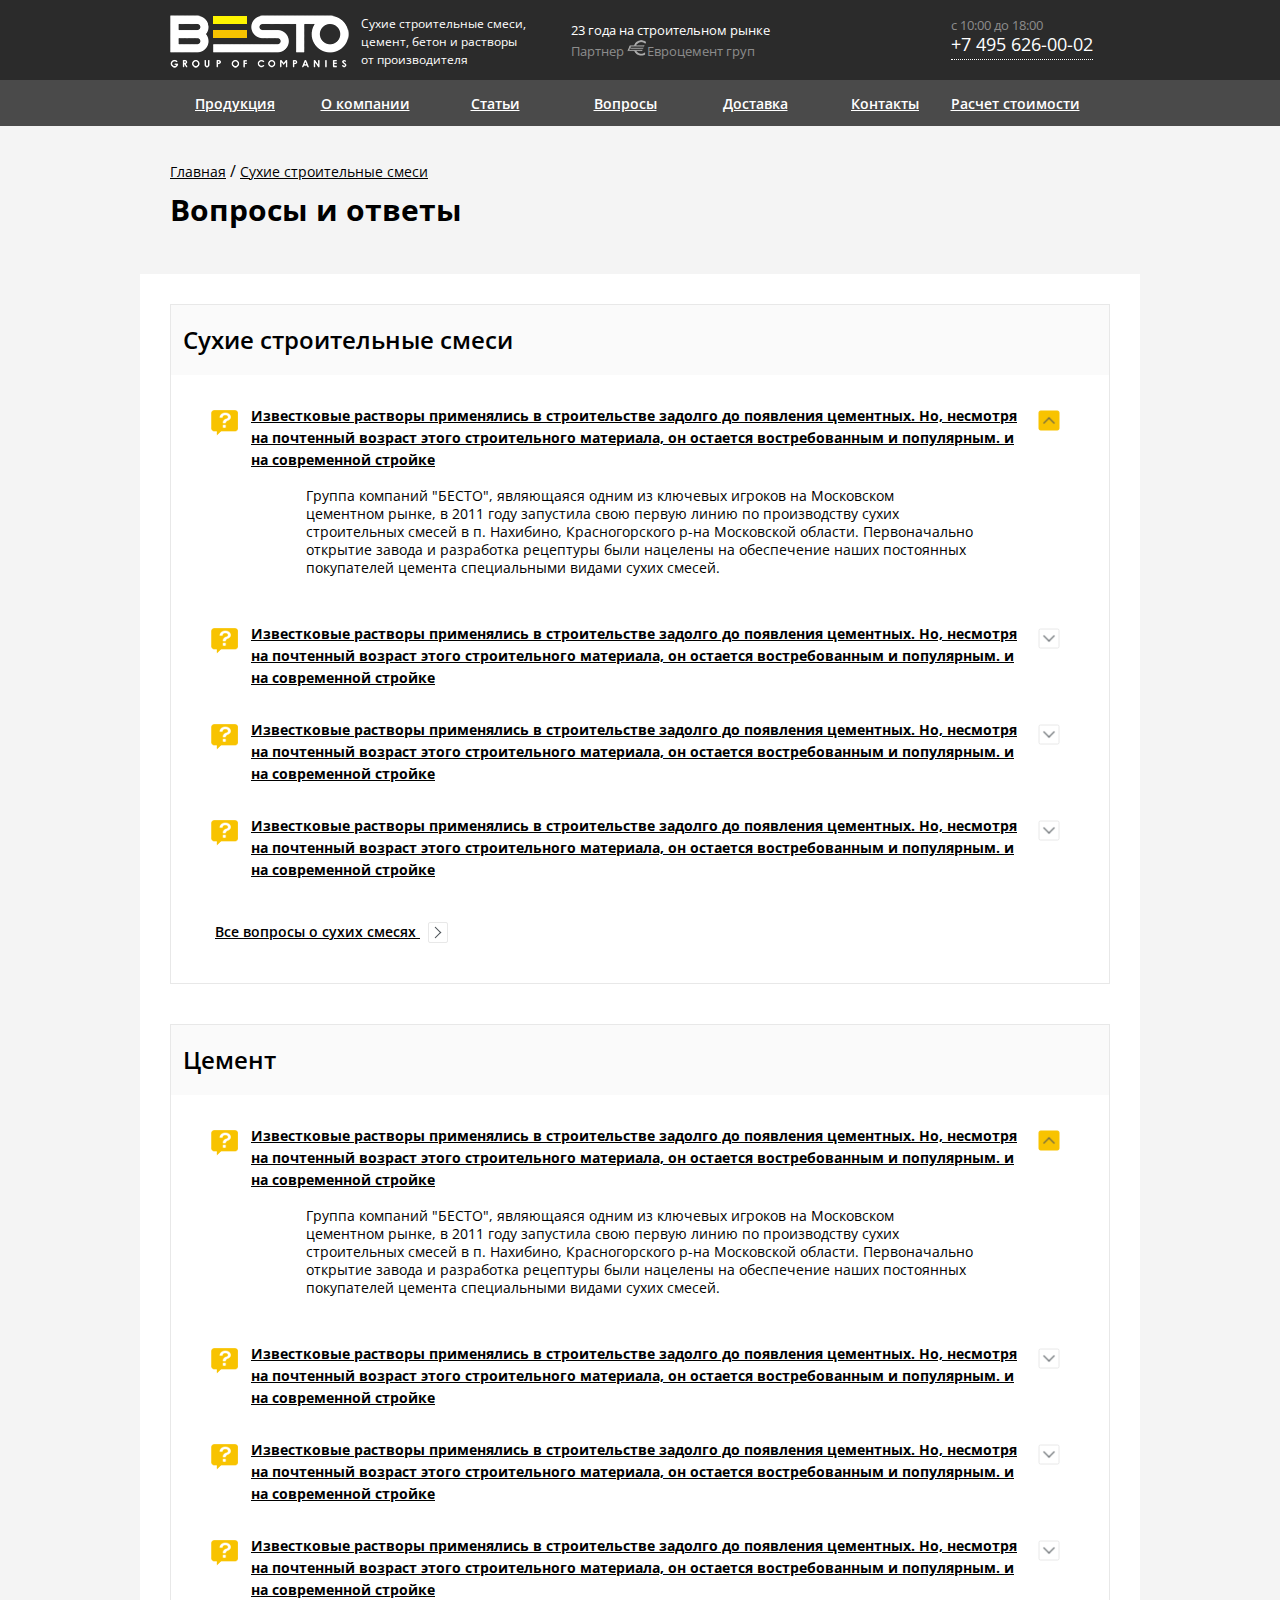
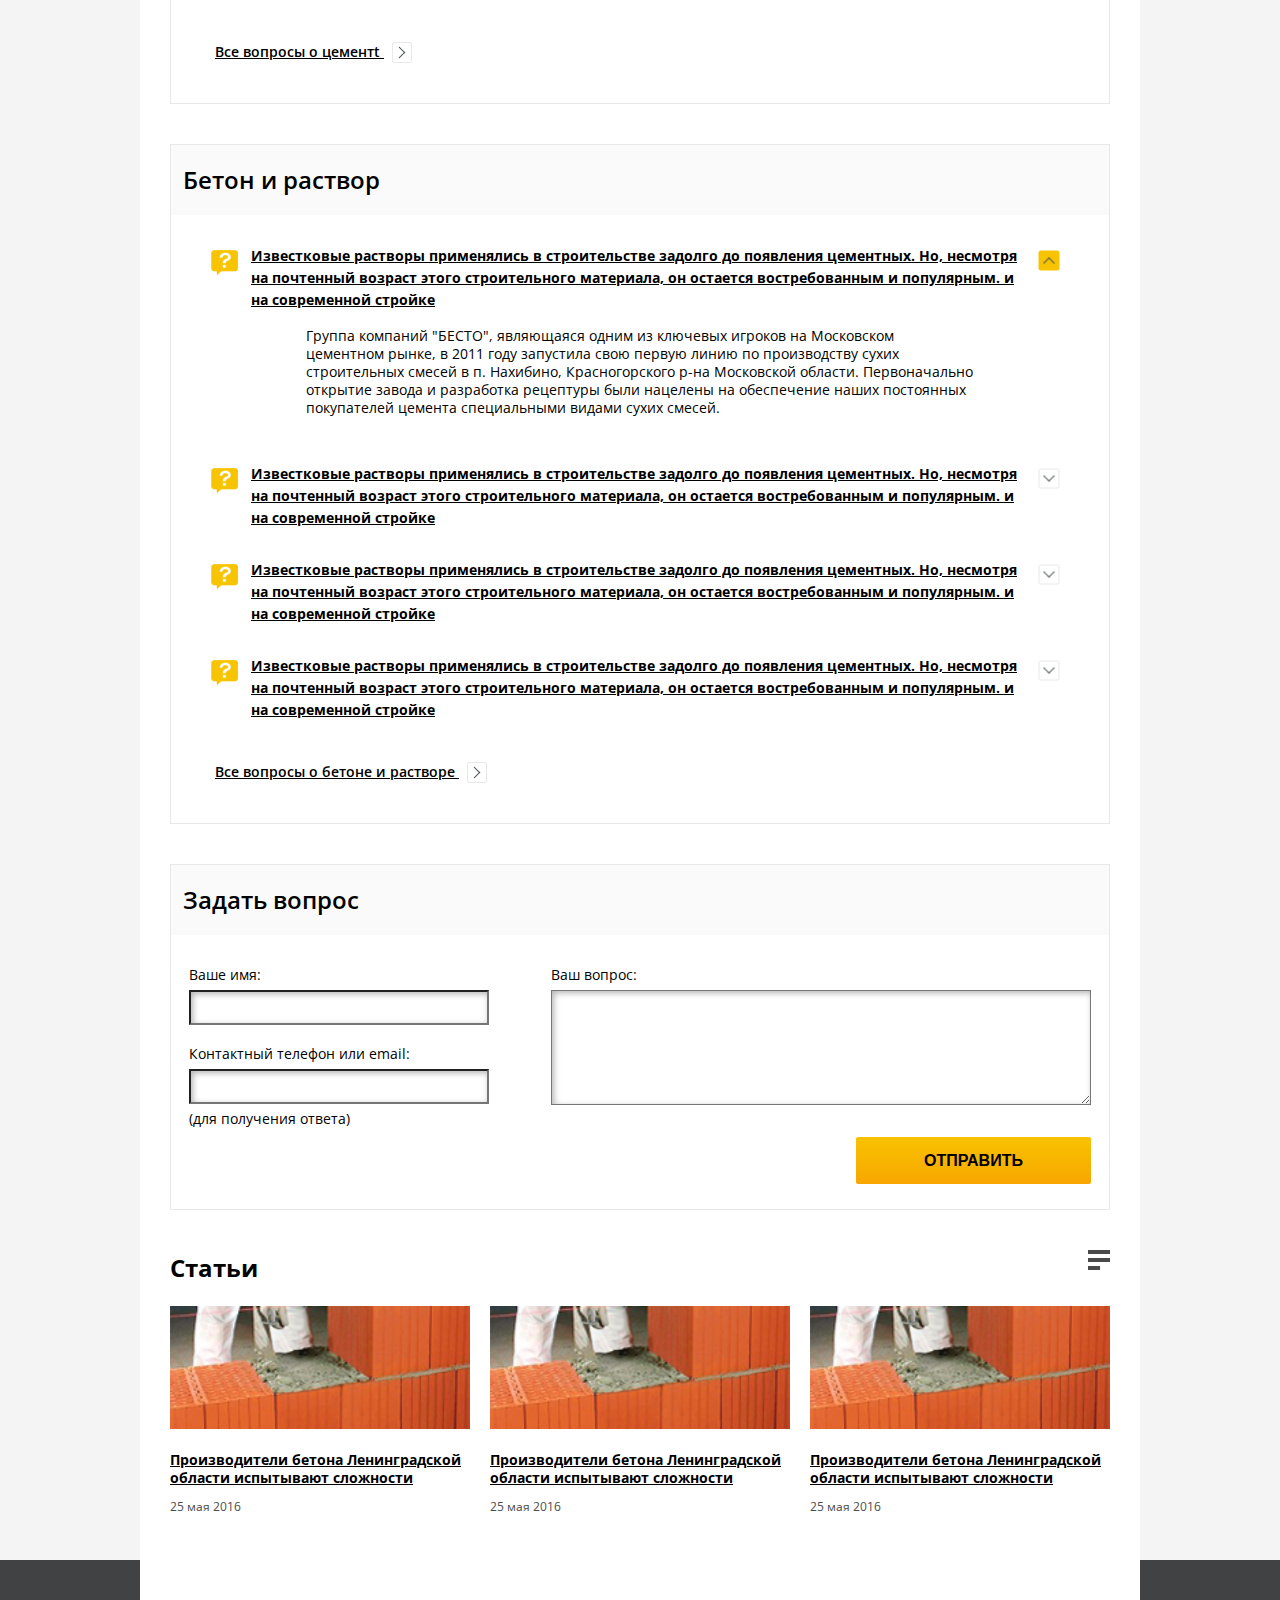
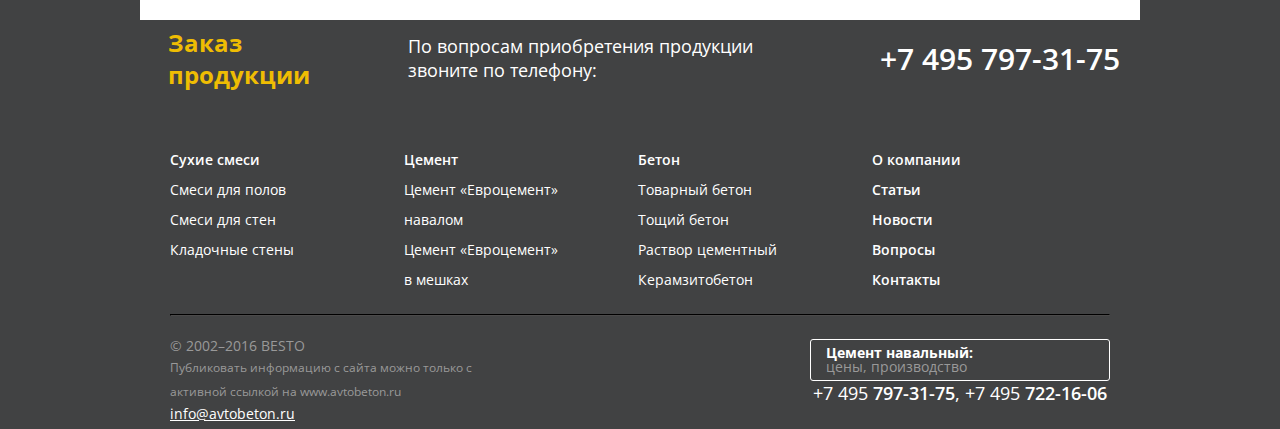
<file: ask.html>
<!DOCTYPE html>
<html lang="en">
<head>
    <meta charset="UTF-8">
    <title>Document</title>
    <link rel="stylesheet" href="css/libs.min.css">
    <link rel="stylesheet" href="css/main.css">
</head>
<body>
<header>
    <div class="wrapp">
        <div class="header-logo">
            <a class="logo" href="#">
                <img src="img/logo.png" alt="Bemo logo">
            </a>
        </div>
        <div class="header-about">
            <p>Сухие строительные смеси,
                <br>цемент, бетон и растворы
                <br>от производителя</p>
        </div>
        <div class="header-how-time">
            <p>23 года на строительном рынке
                <br><span>Партнер <img src="img/euro-icon.png" alt="Euro-icon">Евроцемент груп</span></p>
        </div>
        <div class="header-worck-time">
            <span>с 10:00 до 18:00</span>
            <p>+7 495 626-00-02<i class="fa fa-caret-down" aria-hidden="true"></i></p>
        </div>
        <div class="clearfix"></div>
    </div>
</header>
<nav>
    <ul class="wrapp">
        <li>
            <a href="#">Продукция</a>
            <div class="dropdown-nav">
                <ul>
                    <li><a href="#">Сухие смеси</a></li>
                    <li><a href="#">Смеси для полов</a></li>
                    <li><a href="#">Кладочные смеси</a></li>
                    <li><a href="#">Смеси для стен</a></li>
                </ul>
                <ul>
                    <li><a href="#">Цемент</a></li>
                    <li><a href="#">Смеси для полов</a></li>
                    <li><a href="#">Кладочные смеси</a></li>
                    <li><a href="#">Смеси для стен</a></li>
                </ul>
                <ul>
                    <li><a href="#">Бетон</a></li>
                    <li><a href="#">Смеси для полов</a></li>
                    <li><a href="#">Кладочные смеси</a></li>
                    <li><a href="#">Смеси для стен</a></li>
                </ul>
                <div class="clearfix"></div>
            </div>
        </li>
        <li><a href="#">О компании</a></li>
        <li><a href="#">Статьи </a></li>
        <li>
            <a href="#">Вопросы</a>
            <div class="dropdown-nav">
                <ul>
                    <li><a href="#">Сухие строительные смеси</a></li>
                </ul>
                <ul>
                    <li><a href="#">Цемент</a></li>
                </ul>
                <ul>
                    <li><a href="#">Бетон и раствор</a></li>
                </ul>
                <div class="clearfix"></div>
            </div>
        </li>
        <li><a href="#">Доставка</a></li>
        <li><a href="#">Контакты</a></li>
        <li><a href="#">Расчет стоимости</a></li>
    </ul>
</nav>
<div class="wrapp about-item-news">
    <div class="bread">
        <ul>
            <li><a href="#">Главная </a></li>
            <li>/</li>
            <li><a href="#"> Сухие строительные смеси</a></li>
        </ul>
    </div>
    <h1>Вопросы и ответы</h1>
</div>
<main class="wrapp">
    <div class="qwestions-block">
        <h2>Сухие строительные смеси</h2>
        <div id="mixes">
            <h3>Известковые растворы применялись в строительстве задолго до появления цементных. Но, несмотря на почтенный возраст этого строительного материала, он остается востребованным и популярным.
                и на современной стройке
            </h3>
            <div>
                <p>
                    Группа компаний "БЕСТО", являющаяся одним из ключевых игроков на Московском цементном рынке, в 2011 году запустила свою первую линию по производству сухих строительных смесей в п. Нахибино, Красногорского р-на Московской области. Первоначально открытие завода и разработка рецептуры были нацелены на обеспечение наших постоянных покупателей цемента специальными видами сухих смесей.
                </p>
            </div>
            <h3>Известковые растворы применялись в строительстве задолго до появления цементных. Но, несмотря на почтенный возраст этого строительного материала, он остается востребованным и популярным.
                и на современной стройке
            </h3>
            <div>
                <p>
                    Группа компаний "БЕСТО", являющаяся одним из ключевых игроков на Московском цементном рынке, в 2011 году запустила свою первую линию по производству сухих строительных смесей в п. Нахибино, Красногорского р-на Московской области. Первоначально открытие завода и разработка рецептуры были нацелены на обеспечение наших постоянных покупателей цемента специальными видами сухих смесей.
                </p>
            </div>
            <h3>Известковые растворы применялись в строительстве задолго до появления цементных. Но, несмотря на почтенный возраст этого строительного материала, он остается востребованным и популярным.
                и на современной стройке
            </h3>
            <div>
                <p>
                    Группа компаний "БЕСТО", являющаяся одним из ключевых игроков на Московском цементном рынке, в 2011 году запустила свою первую линию по производству сухих строительных смесей в п. Нахибино, Красногорского р-на Московской области. Первоначально открытие завода и разработка рецептуры были нацелены на обеспечение наших постоянных покупателей цемента специальными видами сухих смесей.
                </p>
            </div>
            <h3>Известковые растворы применялись в строительстве задолго до появления цементных. Но, несмотря на почтенный возраст этого строительного материала, он остается востребованным и популярным.
                и на современной стройке
            </h3>
            <div>
                <p>
                    Группа компаний "БЕСТО", являющаяся одним из ключевых игроков на Московском цементном рынке, в 2011 году запустила свою первую линию по производству сухих строительных смесей в п. Нахибино, Красногорского р-на Московской области. Первоначально открытие завода и разработка рецептуры были нацелены на обеспечение наших постоянных покупателей цемента специальными видами сухих смесей.
                </p>
                <p>
                    Группа компаний "БЕСТО", являющаяся одним из ключевых игроков на Московском цементном рынке, в 2011 году запустила свою первую линию по производству сухих строительных смесей в п. Нахибино, Красногорского р-на Московской области. Первоначально открытие завода и разработка рецептуры были нацелены на обеспечение наших постоянных покупателей цемента специальными видами сухих смесей.
                </p>
            </div>
        </div>
        <a href="#">Все вопросы о сухих смесях <span></span></a>
    </div>
    <div class="qwestions-block">
        <h2>Цемент</h2>
        <div id="cement">
            <h3>Известковые растворы применялись в строительстве задолго до появления цементных. Но, несмотря на почтенный возраст этого строительного материала, он остается востребованным и популярным.
                и на современной стройке
            </h3>
            <div>
                <p>
                    Группа компаний "БЕСТО", являющаяся одним из ключевых игроков на Московском цементном рынке, в 2011 году запустила свою первую линию по производству сухих строительных смесей в п. Нахибино, Красногорского р-на Московской области. Первоначально открытие завода и разработка рецептуры были нацелены на обеспечение наших постоянных покупателей цемента специальными видами сухих смесей.
                </p>
            </div>
            <h3>Известковые растворы применялись в строительстве задолго до появления цементных. Но, несмотря на почтенный возраст этого строительного материала, он остается востребованным и популярным.
                и на современной стройке
            </h3>
            <div>
                <p>
                    Группа компаний "БЕСТО", являющаяся одним из ключевых игроков на Московском цементном рынке, в 2011 году запустила свою первую линию по производству сухих строительных смесей в п. Нахибино, Красногорского р-на Московской области. Первоначально открытие завода и разработка рецептуры были нацелены на обеспечение наших постоянных покупателей цемента специальными видами сухих смесей.
                </p>
            </div>
            <h3>Известковые растворы применялись в строительстве задолго до появления цементных. Но, несмотря на почтенный возраст этого строительного материала, он остается востребованным и популярным.
                и на современной стройке
            </h3>
            <div>
                <p>
                    Группа компаний "БЕСТО", являющаяся одним из ключевых игроков на Московском цементном рынке, в 2011 году запустила свою первую линию по производству сухих строительных смесей в п. Нахибино, Красногорского р-на Московской области. Первоначально открытие завода и разработка рецептуры были нацелены на обеспечение наших постоянных покупателей цемента специальными видами сухих смесей.
                </p>
            </div>
            <h3>Известковые растворы применялись в строительстве задолго до появления цементных. Но, несмотря на почтенный возраст этого строительного материала, он остается востребованным и популярным.
                и на современной стройке
            </h3>
            <div>
                <p>
                    Группа компаний "БЕСТО", являющаяся одним из ключевых игроков на Московском цементном рынке, в 2011 году запустила свою первую линию по производству сухих строительных смесей в п. Нахибино, Красногорского р-на Московской области. Первоначально открытие завода и разработка рецептуры были нацелены на обеспечение наших постоянных покупателей цемента специальными видами сухих смесей.
                </p>
                <p>
                    Группа компаний "БЕСТО", являющаяся одним из ключевых игроков на Московском цементном рынке, в 2011 году запустила свою первую линию по производству сухих строительных смесей в п. Нахибино, Красногорского р-на Московской области. Первоначально открытие завода и разработка рецептуры были нацелены на обеспечение наших постоянных покупателей цемента специальными видами сухих смесей.
                </p>
            </div>
        </div>
        <a href="#">Все вопросы о цементt <span></span></a>
    </div>
    <div class="qwestions-block">
        <h2>Бетон и раствор</h2>
        <div id="concrete">
            <h3>Известковые растворы применялись в строительстве задолго до появления цементных. Но, несмотря на почтенный возраст этого строительного материала, он остается востребованным и популярным.
                и на современной стройке
            </h3>
            <div>
                <p>
                    Группа компаний "БЕСТО", являющаяся одним из ключевых игроков на Московском цементном рынке, в 2011 году запустила свою первую линию по производству сухих строительных смесей в п. Нахибино, Красногорского р-на Московской области. Первоначально открытие завода и разработка рецептуры были нацелены на обеспечение наших постоянных покупателей цемента специальными видами сухих смесей.
                </p>
            </div>
            <h3>Известковые растворы применялись в строительстве задолго до появления цементных. Но, несмотря на почтенный возраст этого строительного материала, он остается востребованным и популярным.
                и на современной стройке
            </h3>
            <div>
                <p>
                    Группа компаний "БЕСТО", являющаяся одним из ключевых игроков на Московском цементном рынке, в 2011 году запустила свою первую линию по производству сухих строительных смесей в п. Нахибино, Красногорского р-на Московской области. Первоначально открытие завода и разработка рецептуры были нацелены на обеспечение наших постоянных покупателей цемента специальными видами сухих смесей.
                </p>
            </div>
            <h3>Известковые растворы применялись в строительстве задолго до появления цементных. Но, несмотря на почтенный возраст этого строительного материала, он остается востребованным и популярным.
                и на современной стройке
            </h3>
            <div>
                <p>
                    Группа компаний "БЕСТО", являющаяся одним из ключевых игроков на Московском цементном рынке, в 2011 году запустила свою первую линию по производству сухих строительных смесей в п. Нахибино, Красногорского р-на Московской области. Первоначально открытие завода и разработка рецептуры были нацелены на обеспечение наших постоянных покупателей цемента специальными видами сухих смесей.
                </p>
            </div>
            <h3>Известковые растворы применялись в строительстве задолго до появления цементных. Но, несмотря на почтенный возраст этого строительного материала, он остается востребованным и популярным.
                и на современной стройке
            </h3>
            <div>
                <p>
                    Группа компаний "БЕСТО", являющаяся одним из ключевых игроков на Московском цементном рынке, в 2011 году запустила свою первую линию по производству сухих строительных смесей в п. Нахибино, Красногорского р-на Московской области. Первоначально открытие завода и разработка рецептуры были нацелены на обеспечение наших постоянных покупателей цемента специальными видами сухих смесей.
                </p>
                <p>
                    Группа компаний "БЕСТО", являющаяся одним из ключевых игроков на Московском цементном рынке, в 2011 году запустила свою первую линию по производству сухих строительных смесей в п. Нахибино, Красногорского р-на Московской области. Первоначально открытие завода и разработка рецептуры были нацелены на обеспечение наших постоянных покупателей цемента специальными видами сухих смесей.
                </p>
            </div>
        </div>
        <a href="#">Все вопросы о бетоне и растворе <span></span></a>
    </div>
    <div class="ask-u-qwestions">
        <h2>Задать вопрос</h2>
        <form action="">
            <div>
                <label for="name">Ваше имя:</label>
                <div class="clearfix"></div>
                <input type="text" id="name">
                <div class="clearfix"></div>
                <label for="number-or-email">Контактный телефон или email:</label>
                <div class="clearfix"></div>
                <input type="text" id="number-or-email">
                <div class="clearfix"></div>
                <span>(для получения ответа)</span>
            </div>
            <div>
                <label for="qwestions">Ваш вопрос:</label>
                <div class="clearfix"></div>
                <textarea name="" id="qwestions"></textarea>
                <div class="clearfix"></div>
                <button class="orange-button">Отправить</button>
            </div>
        </form>
        <div class="clearfix"></div>
    </div>
    <div class="news-article ask-page">
        <h1>Статьи</h1>
        <img src="img/about-comp-icon.png" alt="">
        <div class="clearfix"></div>
        <div class="inner-new-article">
            <img src="img/news-article-img.png" alt="">
            <a href="#">Производители бетона Ленинградской области испытывают сложности</a>
            <span>25 мая 2016</span>
        </div>
        <div class="inner-new-article">
            <img src="img/news-article-img.png" alt="">
            <a href="#">Производители бетона Ленинградской области испытывают сложности</a>
            <span>25 мая 2016</span>
        </div>
        <div class="inner-new-article">
            <img src="img/news-article-img.png" alt="">
            <a href="#">Производители бетона Ленинградской области испытывают сложности</a>
            <span>25 мая 2016</span>
        </div>
        <div class="clearfix"></div>
    </div>
    <div class="clearfix"></div>
</main>
<footer>
    <div class="top-footer wrapp">
        <h1>Заказ
            <br>продукции</h1>
        <p>По вопросам приобретения продукции
            <br>звоните по телефону:</p>
        <p>+7 495 797-31-75</p>
    </div>
    <div class="clearfix"></div>
    <div class="footer-maps">
        <script type="text/javascript" charset="utf-8" async src="https://api-maps.yandex.ru/services/constructor/1.0/js/?sid=ZFFEBgKA38vasJvYqeOZlQcIPpFwn-n7&width=100%&height=280&lang=ru_UA&sourceType=constructor&scroll=true"></script>
    </div>
    <div class="clearfix"></div>
    <div class="list-footer wrapp">
        <ul>
            <li><a href="#">Сухие смеси</a></li>
            <li><a href="#">Смеси для полов</a></li>
            <li><a href="#">Смеси для стен</a></li>
            <li><a href="#">Кладочные стены</a></li>
        </ul>
        <ul>
            <li><a href="#">Цемент</a></li>
            <li><a href="#">Цемент «Евроцемент»
                <br>навалом</a></li>
            <li><a href="#">Цемент «Евроцемент»
                <br>в мешках</a></li>
        </ul>
        <ul>
            <li><a href="#">Бетон</a></li>
            <li><a href="#">Товарный бетон</a></li>
            <li><a href="#">Тощий бетон</a></li>
            <li><a href="#">Раствор цементный</a></li>
            <li><a href="#">Керамзитобетон</a></li>
        </ul>
        <ul>
            <li><a href="#">О компании</a></li>
            <li><a href="#">Статьи</a></li>
            <li><a href="#">Новости</a></li>
            <li><a href="#">Вопросы</a></li>
            <li><a href="#">Контакты</a></li>
        </ul>
        <hr>
        <div class="left-footer">
            <span>© 2002–2016 BESTO</span>
            <p>Публиковать информацию с сайта можно только с
                <br>активной ссылкой на www.avtobeton.ru</p>
            <a href="#">info@avtobeton.ru </a>
        </div>
        <div class="right-footer">
            <div>
                <p>Цемент навальный:
                    <br><span>цены, производство</span></p>
                <!--<button></button>-->
                <div class="clearfix"></div>
            </div>
            <p>+7 495 <span>797-31-75</span>, +7 495 <span>722-16-06</span></p>
        </div>
    </div>
    <div class="clearfix"></div>
</footer>
<div class="clearfix"></div>
<script src="js/libs.min.js"></script>
<script src="js/main.js"></script>
</body>
</html>
</file>
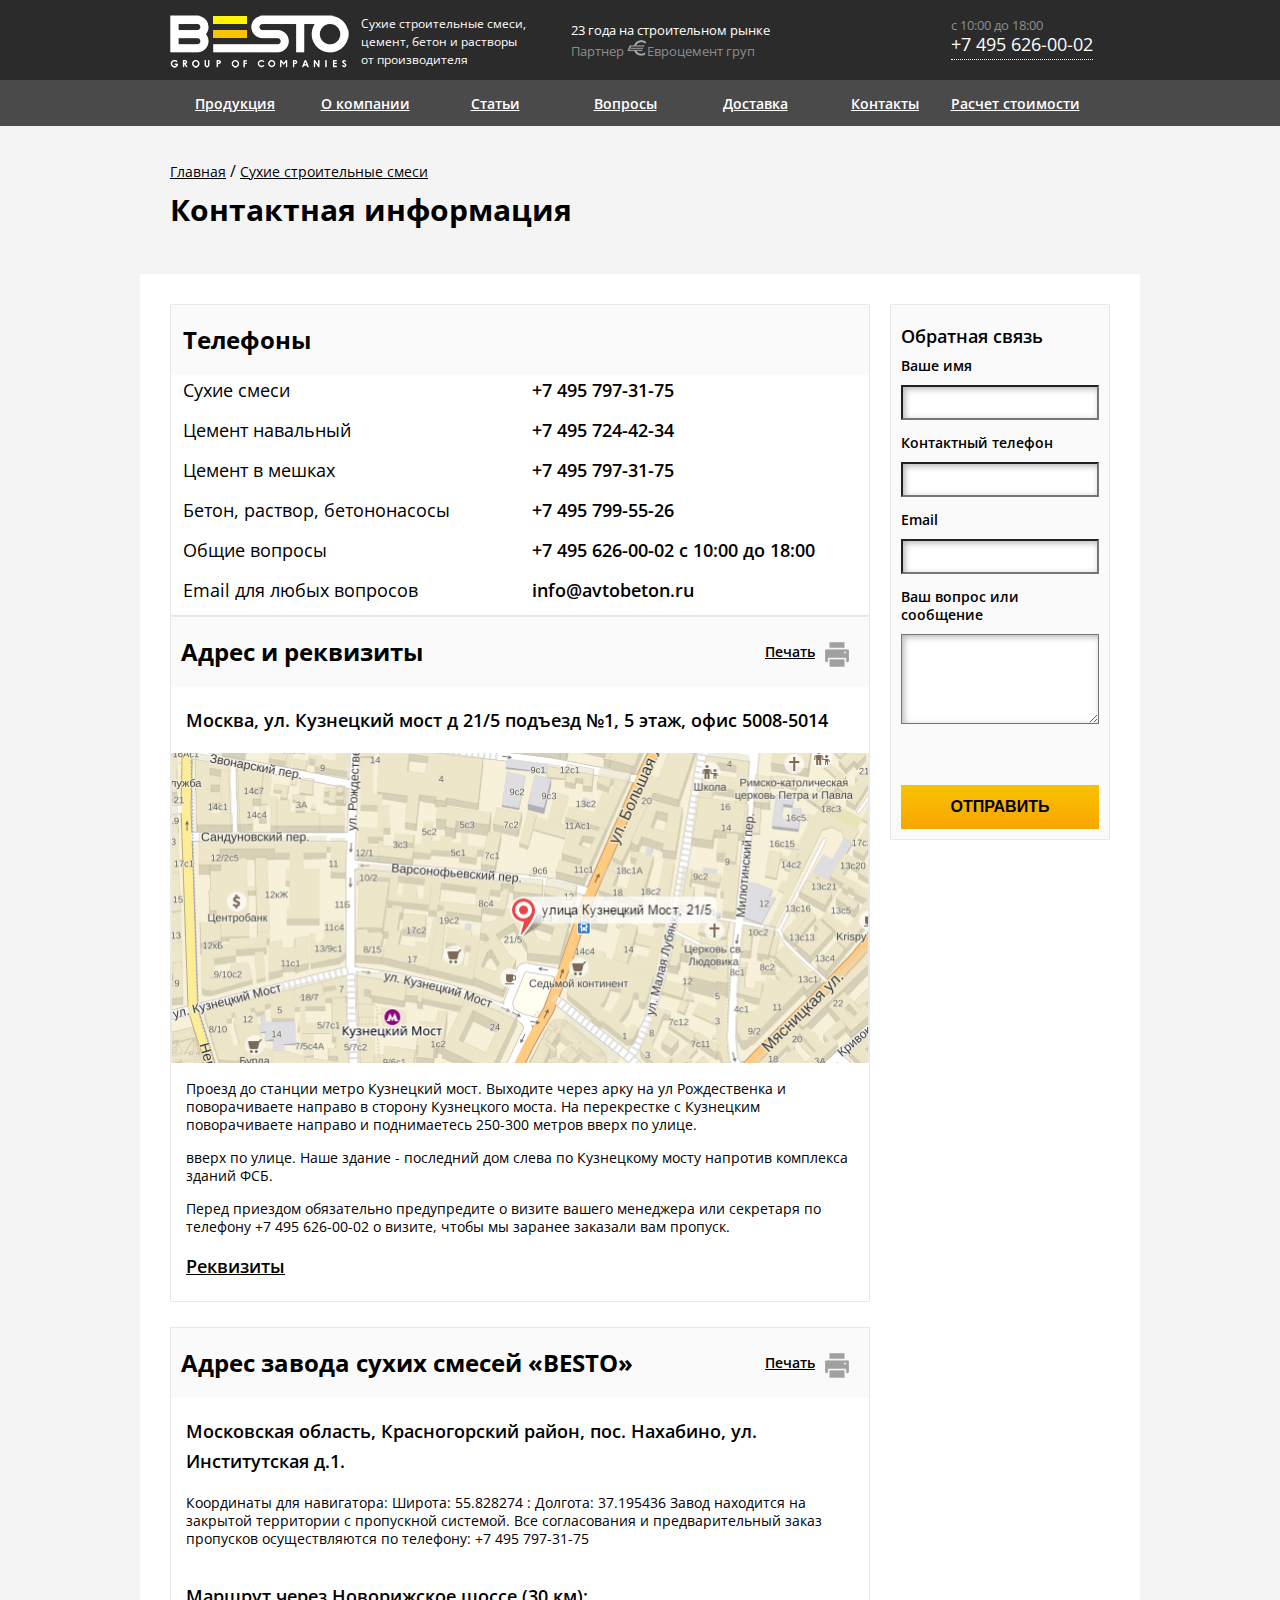
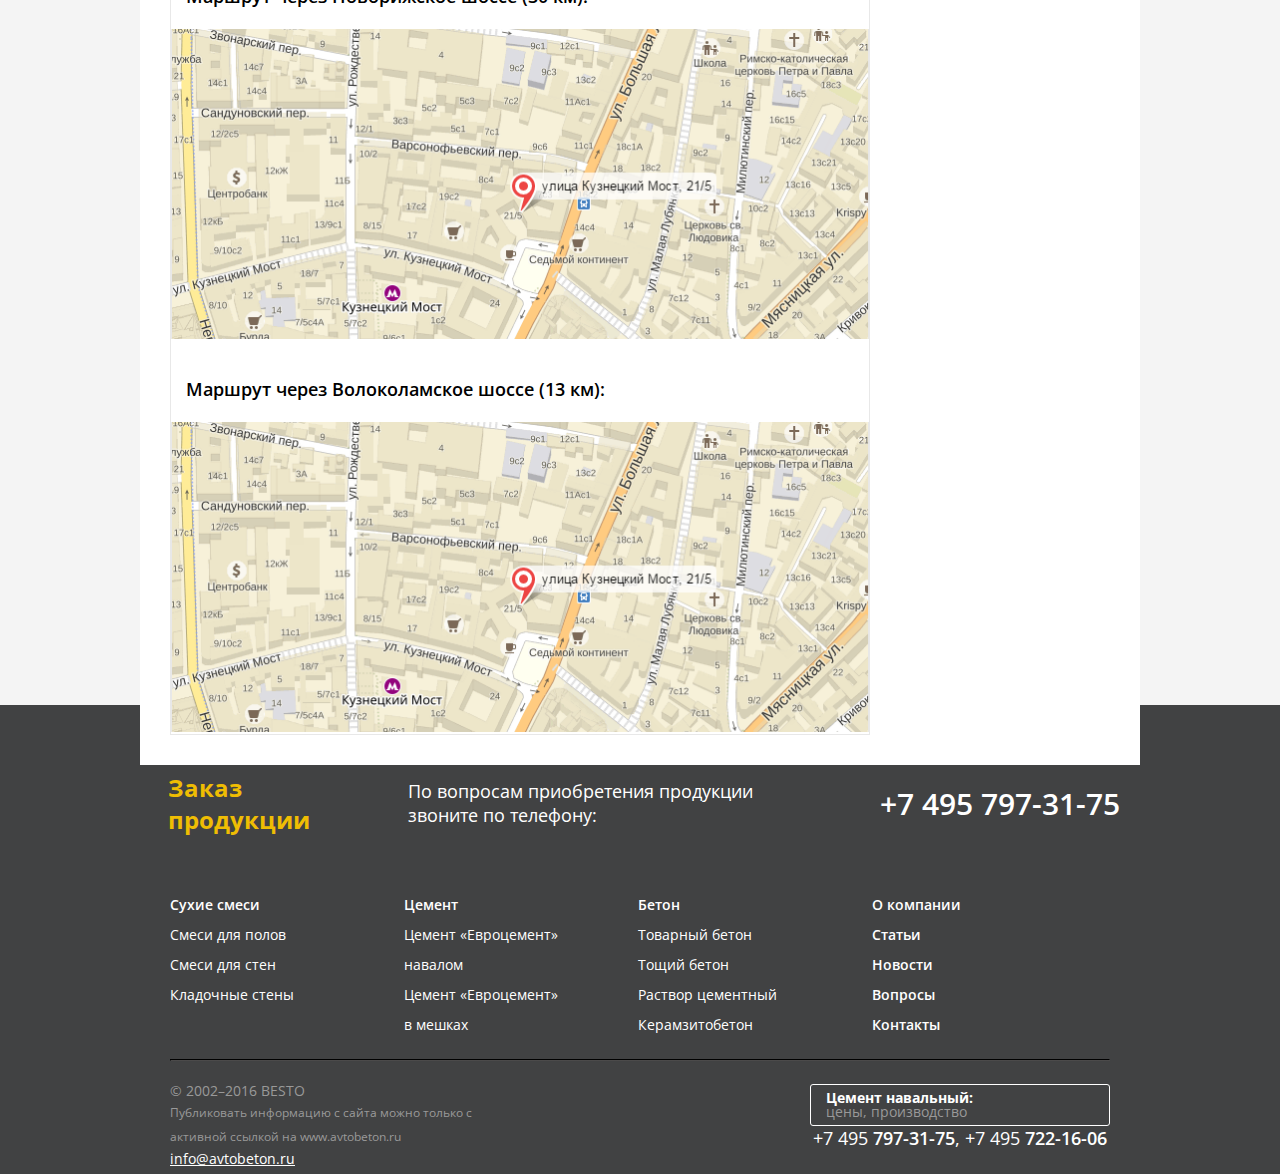
<file: contacts.html>
<!DOCTYPE html>
<html lang="en">
<head>
    <meta charset="UTF-8">
    <title>Document</title>
    <link rel="stylesheet" href="css/libs.min.css">
    <link rel="stylesheet" href="css/main.css">
</head>
<body>
<header>
    <div class="wrapp">
        <div class="header-logo">
            <a class="logo" href="#">
                <img src="img/logo.png" alt="Bemo logo">
            </a>
        </div>
        <div class="header-about">
            <p>Сухие строительные смеси,
                <br>цемент, бетон и растворы
                <br>от производителя</p>
        </div>
        <div class="header-how-time">
            <p>23 года на строительном рынке
                <br><span>Партнер <img src="img/euro-icon.png" alt="Euro-icon">Евроцемент груп</span></p>
        </div>
        <div class="header-worck-time">
            <span>с 10:00 до 18:00</span>
            <p>+7 495 626-00-02<i class="fa fa-caret-down" aria-hidden="true"></i></p>
        </div>
        <div class="clearfix"></div>
    </div>
</header>
<nav>
    <ul class="wrapp">
        <li>
            <a href="#">Продукция</a>
            <div class="dropdown-nav">
                <ul>
                    <li><a href="#">Сухие смеси</a></li>
                    <li><a href="#">Смеси для полов</a></li>
                    <li><a href="#">Кладочные смеси</a></li>
                    <li><a href="#">Смеси для стен</a></li>
                </ul>
                <ul>
                    <li><a href="#">Цемент</a></li>
                    <li><a href="#">Смеси для полов</a></li>
                    <li><a href="#">Кладочные смеси</a></li>
                    <li><a href="#">Смеси для стен</a></li>
                </ul>
                <ul>
                    <li><a href="#">Бетон</a></li>
                    <li><a href="#">Смеси для полов</a></li>
                    <li><a href="#">Кладочные смеси</a></li>
                    <li><a href="#">Смеси для стен</a></li>
                </ul>
                <div class="clearfix"></div>
            </div>
        </li>
        <li><a href="#">О компании</a></li>
        <li><a href="#">Статьи </a></li>
        <li><a href="#">Вопросы</a></li>
        <li><a href="#">Доставка</a></li>
        <li><a href="#">Контакты</a></li>
        <li><a href="#">Расчет стоимости</a></li>
    </ul>
</nav>
<div class="wrapp about-item-news">
    <div class="bread">
        <ul>
            <li><a href="#">Главная </a></li>
            <li>/</li>
            <li><a href="#"> Сухие строительные смеси</a></li>
        </ul>
    </div>
    <h1>Контактная информация</h1>
</div>
<main class="wrapp">
    <div class="left-side-main">
        <div class="phones">
            <h2>Телефоны</h2>
            <table border="0">
                <tr>
                    <td>Сухие смеси</td>
                    <td>+7 495 797-31-75</td>
                </tr>
                <tr>
                    <td>Цемент навальный</td>
                    <td>+7 495 724-42-34</td>
                </tr>
                <tr>
                    <td>Цемент в мешках</td>
                    <td>+7 495 797-31-75</td>
                </tr>
                <tr>
                    <td>Бетон, раствор, бетононасосы</td>
                    <td>+7 495 799-55-26</td>
                </tr>
                <tr>
                    <td>Общие вопросы</td>
                    <td>+7 495 626-00-02 с 10:00 до 18:00</td>
                </tr>
                <tr>
                    <td>Email для любых вопросов</td>
                    <td>info@avtobeton.ru</td>
                </tr>
            </table>
        </div>
        <div class="adress">
            <h2>Адрес и реквизиты <a href="#">Печать</a></h2>
            <h3>Москва, ул. Кузнецкий мост д 21/5 подъезд №1, 5 этаж, офис 5008-5014</h3>
            <img src="img/maps-road.png" alt="">
            <p>Проезд до станции метро Кузнецкий мост. Выходите через арку на ул Рождественка и поворачиваете направо в сторону Кузнецкого моста. На перекрестке с Кузнецким поворачиваете направо и поднимаетесь 250-300 метров вверх по улице.</p>
            <p>вверх по улице.
                Наше здание - последний дом слева по Кузнецкому мосту напротив комплекса зданий ФСБ.</p>
            <p>Перед приездом обязательно предупредите о визите вашего менеджера или секретаря по телефону +7 495 626-00-02 о визите, чтобы мы заранее заказали вам пропуск.</p>
            <a href="#">Реквизиты</a>
        </div>
        <div class="adress-factory">
            <h2>Адрес завода сухих смесей «BESTO» <a href="#">Печать</a></h2>
            <h3>Московская область, Красногорский район, пос. Нахабино, ул. Институтская д.1.</h3>
            <p>Координаты для навигатора: Широта: 55.828274 : Долгота: 37.195436
                Завод находится на закрытой территории с пропускной системой. Все согласования
                и предварительный заказ пропусков осуществляются по телефону: +7 495 797-31-75</p>
            <h3>Маршрут через Новорижское шоссе (30 км):</h3>
            <img src="img/maps-road.png" alt="">
            <h3>Маршрут через Волоколамское шоссе (13 км):</h3>
            <img src="img/maps-road.png" alt="">

        </div>
    </div>
    <div class="right-side-main">
        <form class="feedback" action="">
            <h2>Обратная связь</h2>
            <label for="name">Ваше имя</label>
            <input type="text" id="name" required>
            <label for="number">Контактный телефон</label>
            <input type="text" id="number" required>
            <label for="email">Email</label>
            <input type="email" id="email" required>
            <label for="qwestions">Ваш вопрос или
                <br>сообщение</label>
            <textarea name="" id="qwestions"></textarea>
            <button class="orange-button">Отправить</button>
        </form>
    </div>
    <div class="clearfix"></div>
</main>
<footer>
    <div class="top-footer wrapp">
        <h1>Заказ
            <br>продукции</h1>
        <p>По вопросам приобретения продукции
            <br>звоните по телефону:</p>
        <p>+7 495 797-31-75</p>
    </div>
    <div class="clearfix"></div>
    <div class="footer-maps">
        <script type="text/javascript" charset="utf-8" async src="https://api-maps.yandex.ru/services/constructor/1.0/js/?sid=ZFFEBgKA38vasJvYqeOZlQcIPpFwn-n7&width=100%&height=280&lang=ru_UA&sourceType=constructor&scroll=true"></script>
    </div>
    <div class="clearfix"></div>
    <div class="list-footer wrapp">
        <ul>
            <li><a href="#">Сухие смеси</a></li>
            <li><a href="#">Смеси для полов</a></li>
            <li><a href="#">Смеси для стен</a></li>
            <li><a href="#">Кладочные стены</a></li>
        </ul>
        <ul>
            <li><a href="#">Цемент</a></li>
            <li><a href="#">Цемент «Евроцемент»
                <br>навалом</a></li>
            <li><a href="#">Цемент «Евроцемент»
                <br>в мешках</a></li>
        </ul>
        <ul>
            <li><a href="#">Бетон</a></li>
            <li><a href="#">Товарный бетон</a></li>
            <li><a href="#">Тощий бетон</a></li>
            <li><a href="#">Раствор цементный</a></li>
            <li><a href="#">Керамзитобетон</a></li>
        </ul>
        <ul>
            <li><a href="#">О компании</a></li>
            <li><a href="#">Статьи</a></li>
            <li><a href="#">Новости</a></li>
            <li><a href="#">Вопросы</a></li>
            <li><a href="#">Контакты</a></li>
        </ul>
        <hr>
        <div class="left-footer">
            <span>© 2002–2016 BESTO</span>
            <p>Публиковать информацию с сайта можно только с
                <br>активной ссылкой на www.avtobeton.ru</p>
            <a href="#">info@avtobeton.ru </a>
        </div>
        <div class="right-footer">
            <div>
                <p>Цемент навальный:
                    <br><span>цены, производство</span></p>
                <!--<button></button>-->
                <div class="clearfix"></div>
            </div>
            <p>+7 495 <span>797-31-75</span>, +7 495 <span>722-16-06</span></p>
        </div>
    </div>
    <div class="clearfix"></div>
</footer>
<div class="clearfix"></div>
<script src="js/libs.min.js"></script>
<script src="js/main.js"></script>
</body>
</html>
</file>
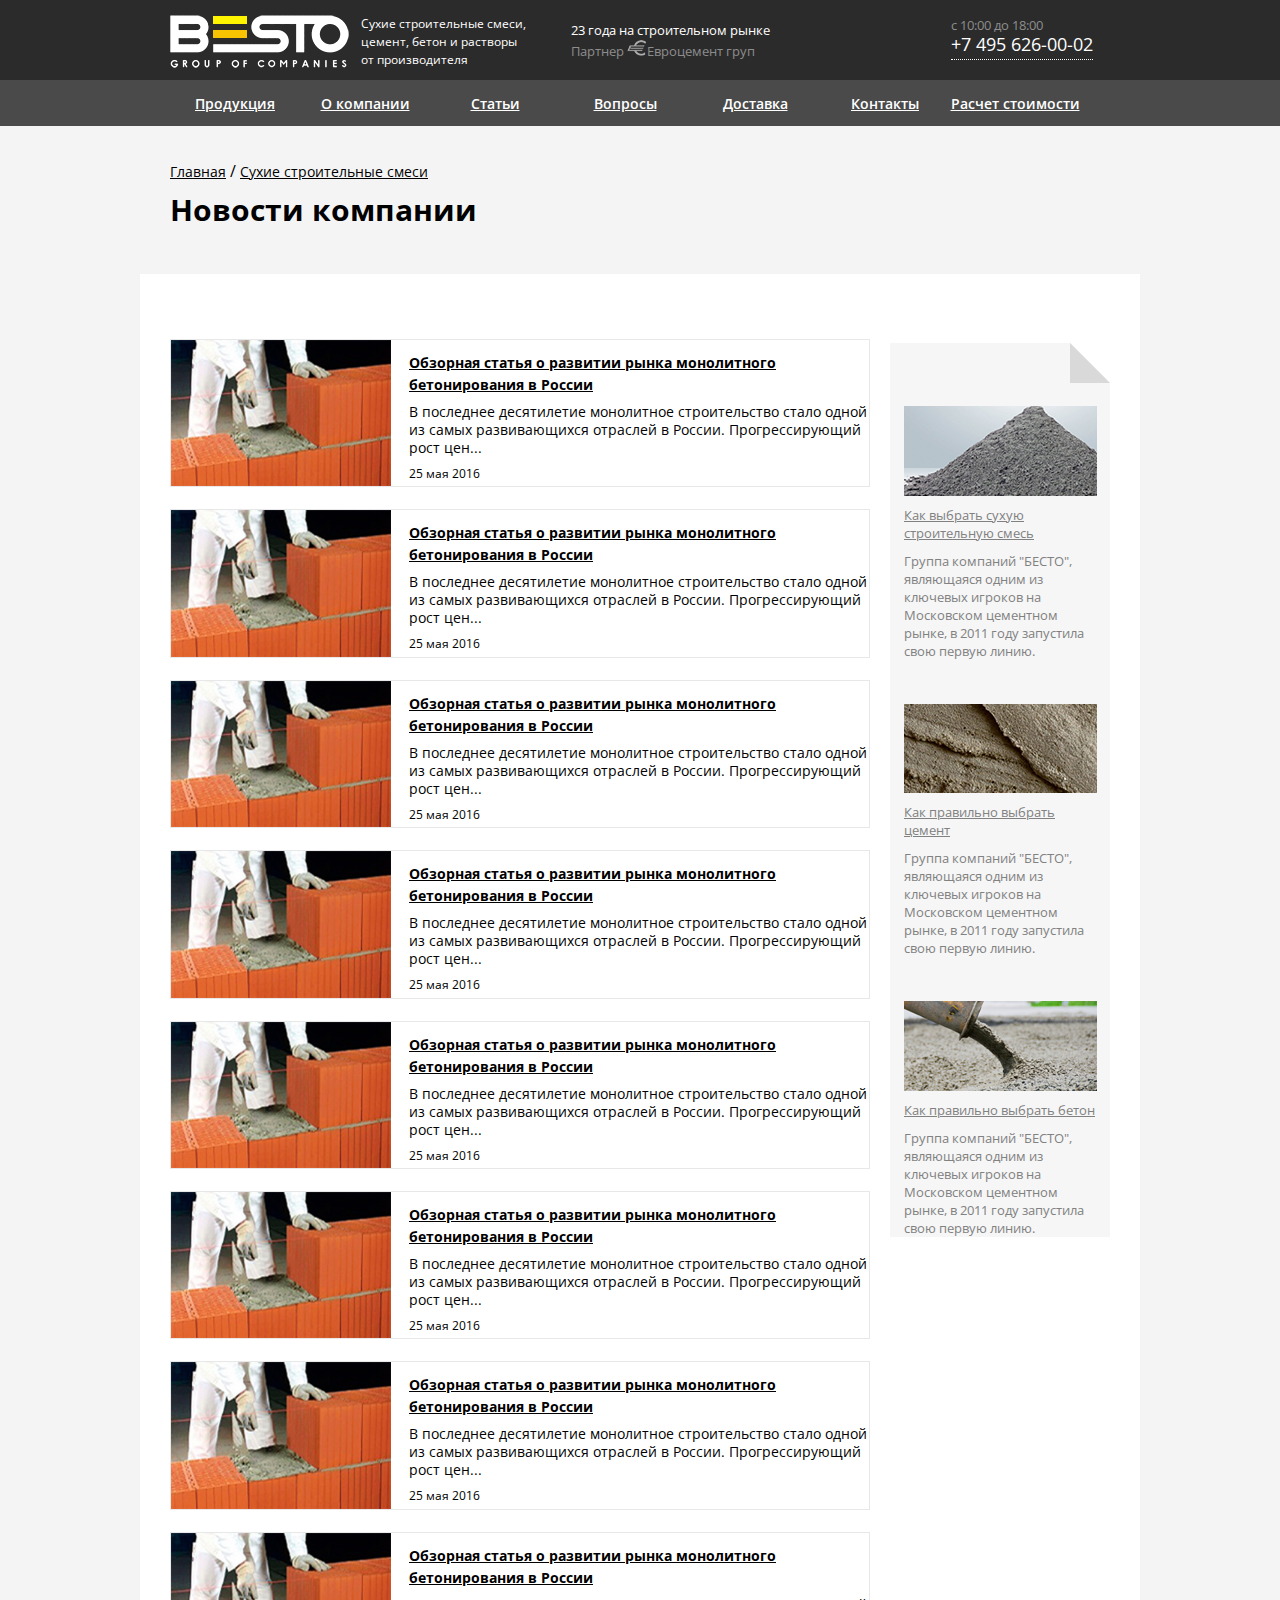
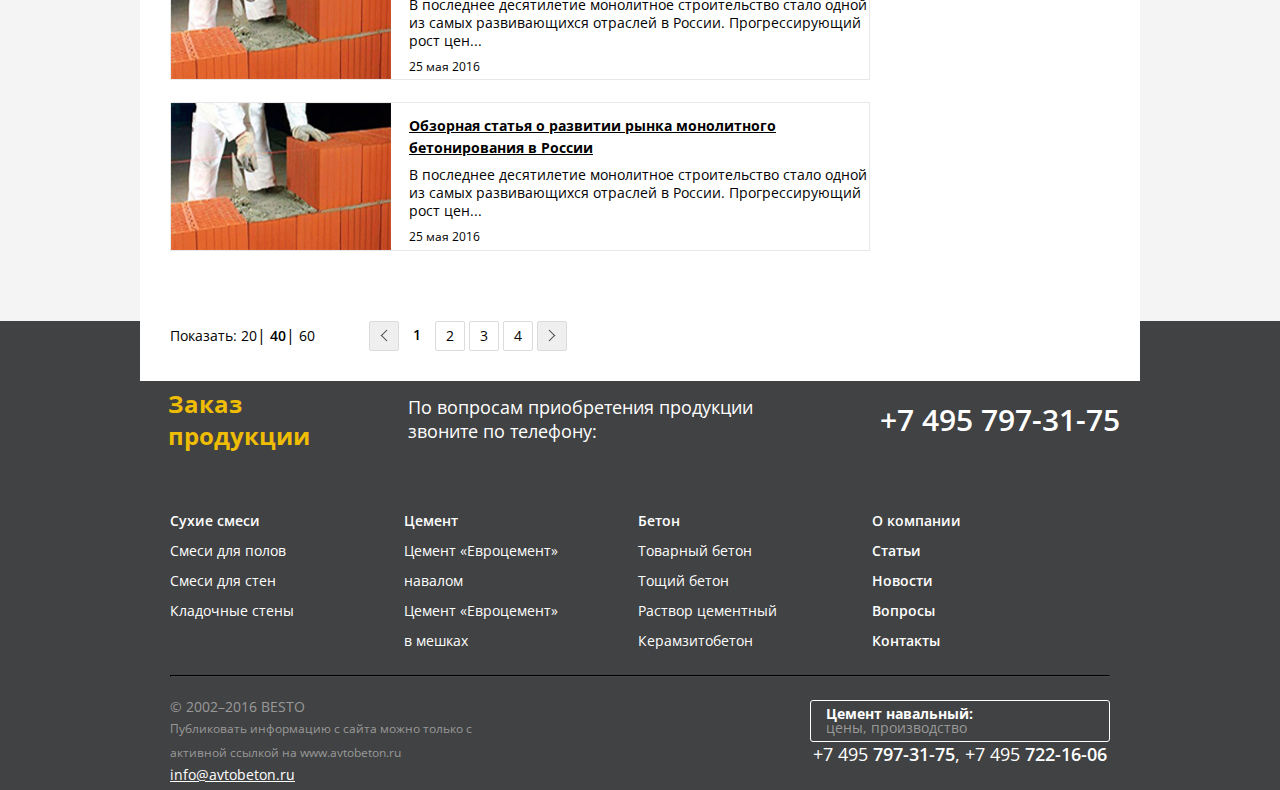
<file: news-company.html>
<!DOCTYPE html>
<html lang="en">
<head>
    <meta charset="UTF-8">
    <title>Document</title>
    <link rel="stylesheet" href="css/libs.min.css">
    <link rel="stylesheet" href="css/main.css">
</head>
<body>
<header>
    <div class="wrapp">
        <div class="header-logo">
            <a class="logo" href="#">
                <img src="img/logo.png" alt="Bemo logo">
            </a>
        </div>
        <div class="header-about">
            <p>Сухие строительные смеси,
                <br>цемент, бетон и растворы
                <br>от производителя</p>
        </div>
        <div class="header-how-time">
            <p>23 года на строительном рынке
                <br><span>Партнер <img src="img/euro-icon.png" alt="Euro-icon">Евроцемент груп</span></p>
        </div>
        <div class="header-worck-time">
            <span>с 10:00 до 18:00</span>
            <p>+7 495 626-00-02<i class="fa fa-caret-down" aria-hidden="true"></i></p>
        </div>
        <div class="clearfix"></div>
    </div>
</header>
<nav>
    <ul class="wrapp">
        <li>
            <a href="#">Продукция</a>
            <div class="dropdown-nav">
                <ul>
                    <li><a href="#">Сухие смеси</a></li>
                    <li><a href="#">Смеси для полов</a></li>
                    <li><a href="#">Кладочные смеси</a></li>
                    <li><a href="#">Смеси для стен</a></li>
                </ul>
                <ul>
                    <li><a href="#">Цемент</a></li>
                    <li><a href="#">Смеси для полов</a></li>
                    <li><a href="#">Кладочные смеси</a></li>
                    <li><a href="#">Смеси для стен</a></li>
                </ul>
                <ul>
                    <li><a href="#">Бетон</a></li>
                    <li><a href="#">Смеси для полов</a></li>
                    <li><a href="#">Кладочные смеси</a></li>
                    <li><a href="#">Смеси для стен</a></li>
                </ul>
                <div class="clearfix"></div>
            </div>
        </li>
        <li><a href="#">О компании</a></li>
        <li><a href="#">Статьи </a></li>
        <li><a href="#">Вопросы</a></li>
        <li><a href="#">Доставка</a></li>
        <li><a href="#">Контакты</a></li>
        <li><a href="#">Расчет стоимости</a></li>
    </ul>
</nav>
<div class="wrapp about-item-news">
    <div class="bread">
        <ul>
            <li><a href="#">Главная </a></li>
            <li>/</li>
            <li><a href="#"> Сухие строительные смеси</a></li>
        </ul>
    </div>
    <h1>Новости компании</h1>
</div>
<main class="wrapp">
    <div class="left-side-main">
        <div class="see-with-it">
            <div class="one-of-item">
                <img src="img/kladka-news.png" alt="">
                <a href="#">Обзорная статья о развитии рынка монолитного бетонирования в России</a>
                <p>В последнее десятилетие монолитное строительство стало одной из самых развивающихся отраслей в России. Прогрессирующий рост цен...</p>
                <span>25 мая 2016</span>
                <div class="clearfix"></div>
            </div>
            <div class="one-of-item">
                <img src="img/kladka-news.png" alt="">
                <a href="#">Обзорная статья о развитии рынка монолитного бетонирования в России</a>
                <p>В последнее десятилетие монолитное строительство стало одной из самых развивающихся отраслей в России. Прогрессирующий рост цен...</p>
                <span>25 мая 2016</span>
                <div class="clearfix"></div>
            </div>
            <div class="one-of-item">
                <img src="img/kladka-news.png" alt="">
                <a href="#">Обзорная статья о развитии рынка монолитного бетонирования в России</a>
                <p>В последнее десятилетие монолитное строительство стало одной из самых развивающихся отраслей в России. Прогрессирующий рост цен...</p>
                <span>25 мая 2016</span>
                <div class="clearfix"></div>
            </div>
            <div class="one-of-item">
                <img src="img/kladka-news.png" alt="">
                <a href="#">Обзорная статья о развитии рынка монолитного бетонирования в России</a>
                <p>В последнее десятилетие монолитное строительство стало одной из самых развивающихся отраслей в России. Прогрессирующий рост цен...</p>
                <span>25 мая 2016</span>
                <div class="clearfix"></div>
            </div>
            <div class="one-of-item">
                <img src="img/kladka-news.png" alt="">
                <a href="#">Обзорная статья о развитии рынка монолитного бетонирования в России</a>
                <p>В последнее десятилетие монолитное строительство стало одной из самых развивающихся отраслей в России. Прогрессирующий рост цен...</p>
                <span>25 мая 2016</span>
                <div class="clearfix"></div>
            </div>
            <div class="one-of-item">
                <img src="img/kladka-news.png" alt="">
                <a href="#">Обзорная статья о развитии рынка монолитного бетонирования в России</a>
                <p>В последнее десятилетие монолитное строительство стало одной из самых развивающихся отраслей в России. Прогрессирующий рост цен...</p>
                <span>25 мая 2016</span>
                <div class="clearfix"></div>
            </div>
            <div class="one-of-item">
                <img src="img/kladka-news.png" alt="">
                <a href="#">Обзорная статья о развитии рынка монолитного бетонирования в России</a>
                <p>В последнее десятилетие монолитное строительство стало одной из самых развивающихся отраслей в России. Прогрессирующий рост цен...</p>
                <span>25 мая 2016</span>
                <div class="clearfix"></div>
            </div>
            <div class="one-of-item">
                <img src="img/kladka-news.png" alt="">
                <a href="#">Обзорная статья о развитии рынка монолитного бетонирования в России</a>
                <p>В последнее десятилетие монолитное строительство стало одной из самых развивающихся отраслей в России. Прогрессирующий рост цен...</p>
                <span>25 мая 2016</span>
                <div class="clearfix"></div>
            </div>
            <div class="one-of-item">
                <img src="img/kladka-news.png" alt="">
                <a href="#">Обзорная статья о развитии рынка монолитного бетонирования в России</a>
                <p>В последнее десятилетие монолитное строительство стало одной из самых развивающихся отраслей в России. Прогрессирующий рост цен...</p>
                <span>25 мая 2016</span>
                <div class="clearfix"></div>
            </div>
        </div>
        <div class="paginaciya">
            <ul>
                <li>Показать:</li>
                <li><a href="#">20</a></li>|
                <li class="active"><a href="#">40</a></li>|
                <li><a href="#">60</a></li>
            </ul>
            <ul class="pag-page">
                <button><img src="img/left-chevron.png" alt=""></button>
                <li class="active"><a href="#">1</a></li>
                <li><a href="#">2</a></li>
                <li><a href="#">3</a></li>
                <li><a href="#">4</a></li>
                <button><img src="img/left-chevron.png" alt=""></button>
            </ul>
        </div>
        <div class="clearfix"></div>
    </div>
    <div class="right-side-main">
        <div class="news">
            <img class="angle" src="img/angle-page.png" alt="">
            <div class="item-news">
                <img src="img/news-img-1.png" alt="">
                <a href="#">Как выбрать сухую строительную смесь</a>
                <p>Группа компаний "БЕСТО", являющаяся одним из ключевых игроков на Московском цементном рынке, в 2011 году запустила свою первую линию.</p>
            </div>
            <div class="item-news">
                <img src="img/news-img-2.png" alt="">
                <a href="#">Как правильно выбрать цемент</a>
                <p>Группа компаний "БЕСТО", являющаяся одним из ключевых игроков на Московском цементном рынке, в 2011 году запустила свою первую линию.</p>
            </div>
            <div class="item-news">
                <img src="img/news-img-3.png" alt="">
                <a href="#">Как правильно выбрать бетон</a>
                <p>Группа компаний "БЕСТО", являющаяся одним из ключевых игроков на Московском цементном рынке, в 2011 году запустила свою первую линию.</p>
            </div>
        </div>
    </div>
    <div class="clearfix"></div>
</main>
<footer>
    <div class="top-footer wrapp">
        <h1>Заказ
            <br>продукции</h1>
        <p>По вопросам приобретения продукции
            <br>звоните по телефону:</p>
        <p>+7 495 797-31-75</p>
    </div>
    <div class="clearfix"></div>
    <div class="footer-maps">
        <script type="text/javascript" charset="utf-8" async src="https://api-maps.yandex.ru/services/constructor/1.0/js/?sid=ZFFEBgKA38vasJvYqeOZlQcIPpFwn-n7&width=100%&height=280&lang=ru_UA&sourceType=constructor&scroll=true"></script>
    </div>
    <div class="clearfix"></div>
    <div class="list-footer wrapp">
        <ul>
            <li><a href="#">Сухие смеси</a></li>
            <li><a href="#">Смеси для полов</a></li>
            <li><a href="#">Смеси для стен</a></li>
            <li><a href="#">Кладочные стены</a></li>
        </ul>
        <ul>
            <li><a href="#">Цемент</a></li>
            <li><a href="#">Цемент «Евроцемент»
                <br>навалом</a></li>
            <li><a href="#">Цемент «Евроцемент»
                <br>в мешках</a></li>
        </ul>
        <ul>
            <li><a href="#">Бетон</a></li>
            <li><a href="#">Товарный бетон</a></li>
            <li><a href="#">Тощий бетон</a></li>
            <li><a href="#">Раствор цементный</a></li>
            <li><a href="#">Керамзитобетон</a></li>
        </ul>
        <ul>
            <li><a href="#">О компании</a></li>
            <li><a href="#">Статьи</a></li>
            <li><a href="#">Новости</a></li>
            <li><a href="#">Вопросы</a></li>
            <li><a href="#">Контакты</a></li>
        </ul>
        <hr>
        <div class="left-footer">
            <span>© 2002–2016 BESTO</span>
            <p>Публиковать информацию с сайта можно только с
                <br>активной ссылкой на www.avtobeton.ru</p>
            <a href="#">info@avtobeton.ru </a>
        </div>
        <div class="right-footer">
            <div>
                <p>Цемент навальный:
                    <br><span>цены, производство</span></p>
                <!--<button></button>-->
                <div class="clearfix"></div>
            </div>
            <p>+7 495 <span>797-31-75</span>, +7 495 <span>722-16-06</span></p>
        </div>
    </div>
    <div class="clearfix"></div>
</footer>
<div class="clearfix"></div>
<script src="js/libs.min.js"></script>
<script src="js/main.js"></script>
</body>
</html>
</file>
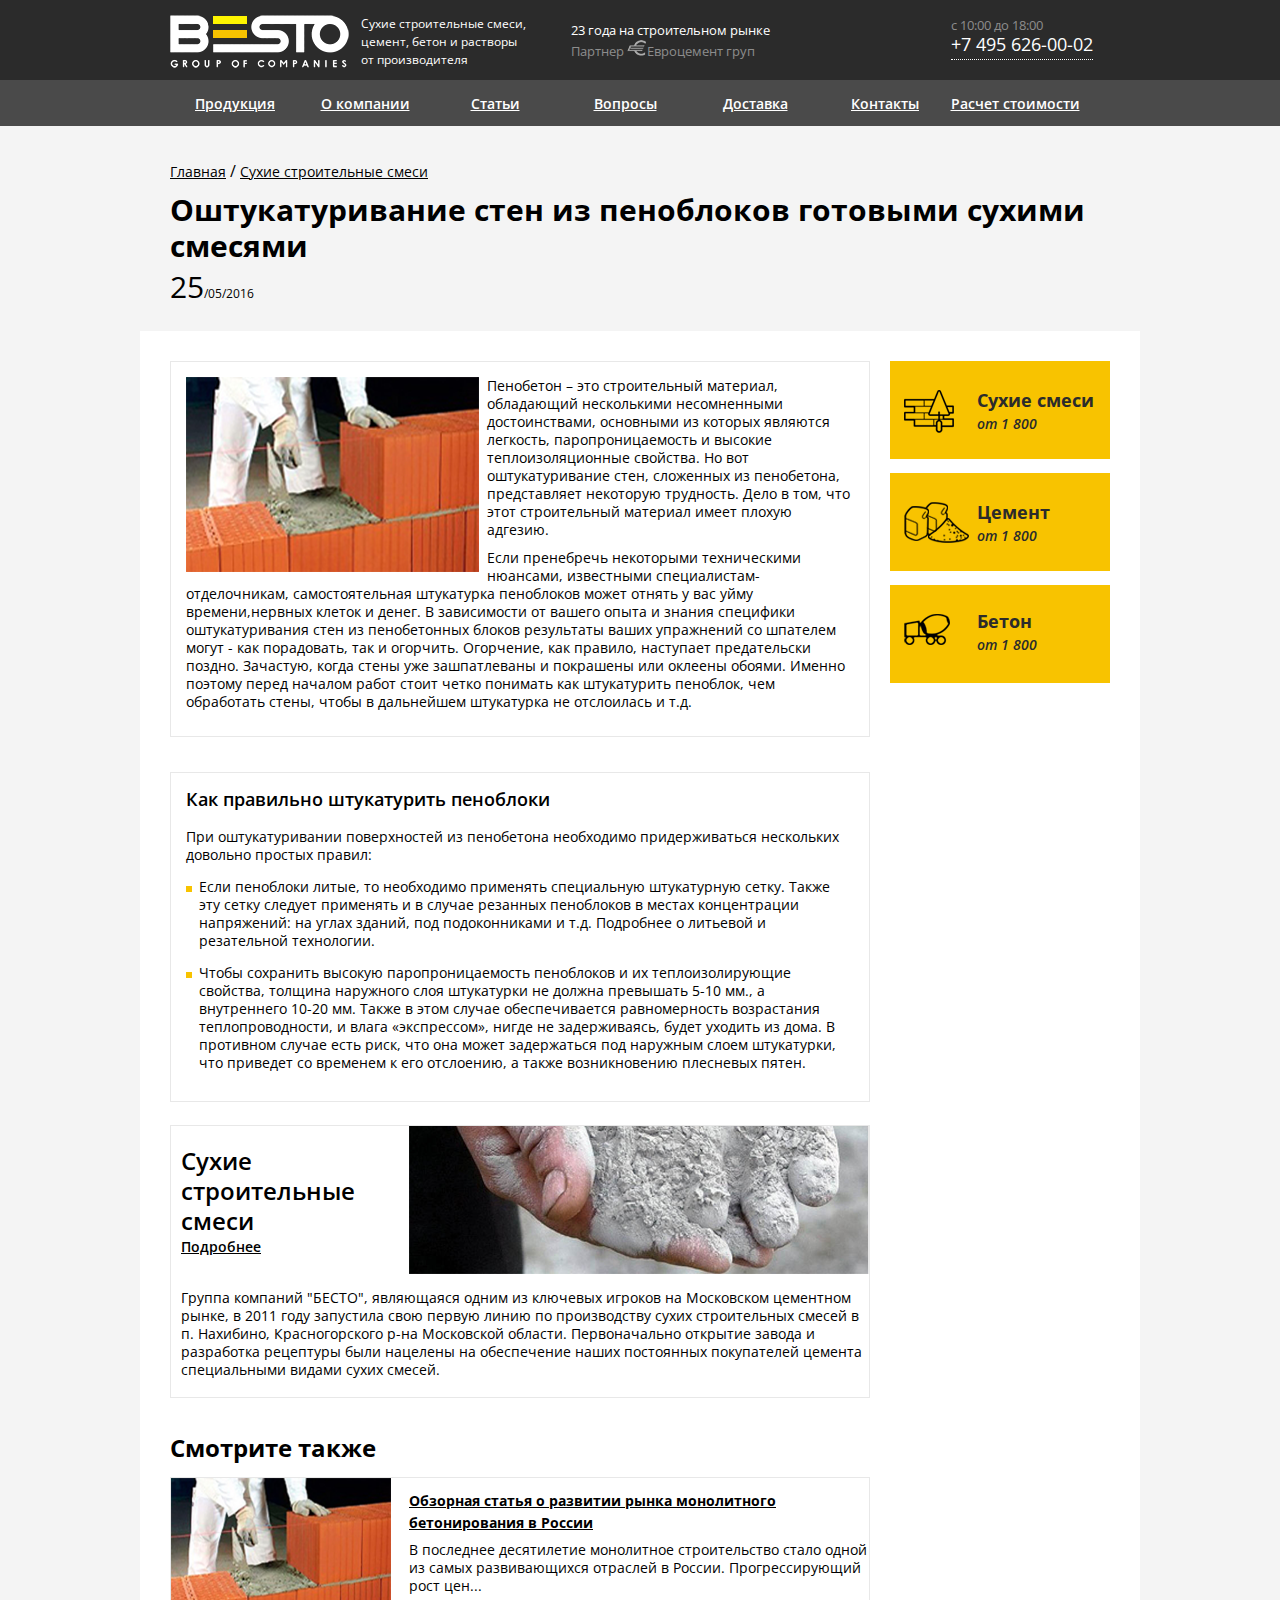
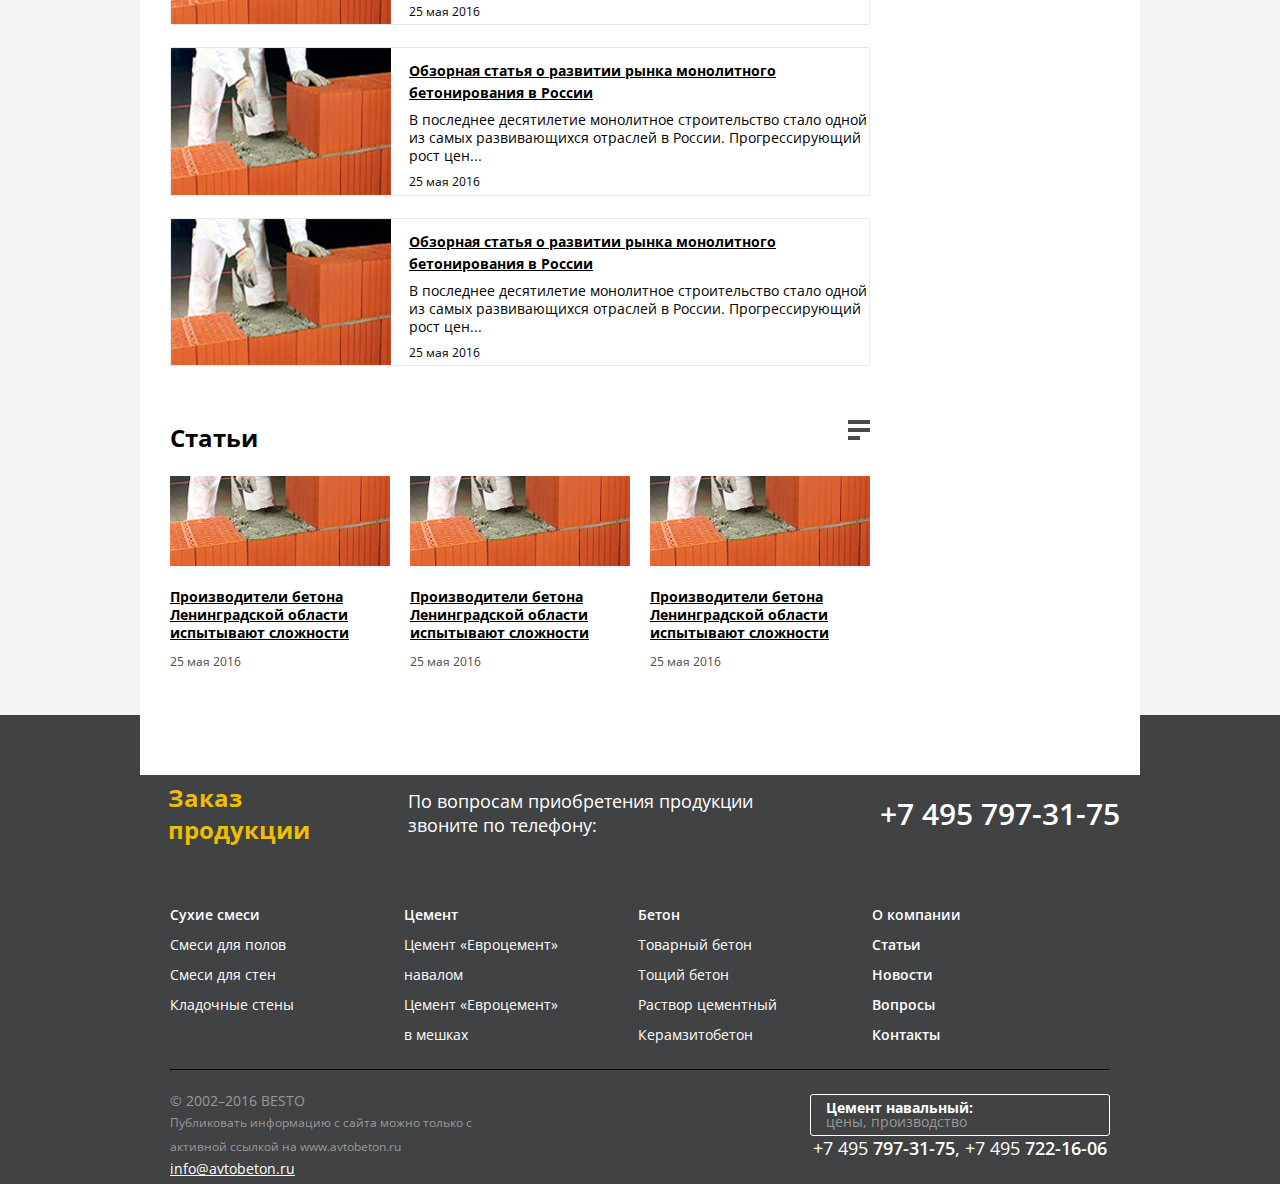
<file: news.html>
<!DOCTYPE html>
<html lang="en">
<head>
    <meta charset="UTF-8">
    <title>Document</title>
    <link rel="stylesheet" href="css/libs.min.css">
    <link rel="stylesheet" href="css/main.css">
</head>
<body>
<header>
    <div class="wrapp">
        <div class="header-logo">
            <a class="logo" href="#">
                <img src="img/logo.png" alt="Bemo logo">
            </a>
        </div>
        <div class="header-about">
            <p>Сухие строительные смеси,
                <br>цемент, бетон и растворы
                <br>от производителя</p>
        </div>
        <div class="header-how-time">
            <p>23 года на строительном рынке
                <br><span>Партнер <img src="img/euro-icon.png" alt="Euro-icon">Евроцемент груп</span></p>
        </div>
        <div class="header-worck-time">
            <span>с 10:00 до 18:00</span>
            <p>+7 495 626-00-02<i class="fa fa-caret-down" aria-hidden="true"></i></p>
        </div>
        <div class="clearfix"></div>
    </div>
</header>
<nav>
    <ul class="wrapp">
        <li>
            <a href="#">Продукция</a>
            <div class="dropdown-nav">
                <ul>
                    <li><a href="#">Сухие смеси</a></li>
                    <li><a href="#">Смеси для полов</a></li>
                    <li><a href="#">Кладочные смеси</a></li>
                    <li><a href="#">Смеси для стен</a></li>
                </ul>
                <ul>
                    <li><a href="#">Цемент</a></li>
                    <li><a href="#">Смеси для полов</a></li>
                    <li><a href="#">Кладочные смеси</a></li>
                    <li><a href="#">Смеси для стен</a></li>
                </ul>
                <ul>
                    <li><a href="#">Бетон</a></li>
                    <li><a href="#">Смеси для полов</a></li>
                    <li><a href="#">Кладочные смеси</a></li>
                    <li><a href="#">Смеси для стен</a></li>
                </ul>
                <div class="clearfix"></div>
            </div>
        </li>
        <li><a href="#">О компании</a></li>
        <li><a href="#">Статьи </a></li>
        <li><a href="#">Вопросы</a></li>
        <li><a href="#">Доставка</a></li>
        <li><a href="#">Контакты</a></li>
        <li><a href="#">Расчет стоимости</a></li>
    </ul>
</nav>
<div class="wrapp about-item-news">
    <div class="bread">
        <ul>
            <li><a href="#">Главная </a></li>
            <li>/</li>
            <li><a href="#"> Сухие строительные смеси</a></li>
        </ul>
    </div>
    <h1>Оштукатуривание стен из пеноблоков готовыми сухими
        смесями</h1>
    <span><span>25</span>/05/2016</span>
</div>
<main class="wrapp">
    <div class="left-side-main">
        <div class="about-some-item">
            <img src="img/kladka-news.png" alt="">
            <p>Пенобетон – это строительный материал, обладающий несколькими несомненными достоинствами, основными из
                которых являются легкость, паропроницаемость и высокие теплоизоляционные свойства.
                Но вот оштукатуривание стен, сложенных из пенобетона, представляет некоторую трудность.
                Дело в том, что этот строительный материал имеет плохую адгезию.</p>
            <p>Если пренебречь некоторыми техническими нюансами, известными специалистам-отделочникам, самостоятельная
                штукатурка пеноблоков может отнять у вас уйму времени,нервных клеток и денег. В зависимости от вашего
                опыта и знания специфики оштукатуривания стен из пенобетонных блоков результаты ваших упражнений со
                шпателем могут - как порадовать, так и огорчить. Огорчение, как правило, наступает предательски поздно.
                Зачастую, когда стены уже зашпатлеваны и покрашены или оклеены обоями. Именно поэтому перед началом
                работ стоит четко понимать как штукатурить пеноблок, чем обработать стены, чтобы в дальнейшем
                штукатурка не отслоилась и т.д.</p>
        </div>
        <div class="how-it-do">
            <h2>Как правильно штукатурить пеноблоки</h2>
            <p>При оштукатуривании поверхностей из пенобетона необходимо придерживаться нескольких довольно простых правил:</p>
            <ul>
                <li>Если пеноблоки литые, то необходимо применять специальную штукатурную сетку. Также эту сетку следует применять и в случае резанных пеноблоков в местах концентрации напряжений: на углах зданий, под подоконниками и т.д. Подробнее о литьевой и резательной технологии.</li>
                <li>Чтобы сохранить высокую паропроницаемость пеноблоков и их теплоизолирующие свойства, толщина наружного слоя штукатурки не должна превышать 5-10 мм., а внутреннего 10-20 мм. Также в этом случае обеспечивается равномерность возрастания теплопроводности, и влага «экспрессом», нигде не задерживаясь, будет уходить из дома. В противном случае есть риск, что она может задержаться под наружным слоем штукатурки, что приведет со временем к его отслоению, а также возникновению плесневых пятен.</li>
            </ul>
        </div>
        <div class="about-else-item">
            <h2>Сухие
                <br>строительные
                <br>смеси</h2>
            <img src="img/else-news.png" alt="">
            <a href="#">Подробнее</a>
            <div class="clearfix"></div>
            <p>Группа компаний "БЕСТО", являющаяся одним из ключевых игроков на Московском цементном рынке, в 2011 году запустила свою первую линию по производству сухих строительных смесей в п. Нахибино, Красногорского р-на Московской области. Первоначально открытие завода и разработка рецептуры были нацелены на обеспечение наших постоянных покупателей цемента специальными видами сухих смесей.</p>
        </div>
        <div class="see-with-it">
            <h2>Смотрите также</h2>
            <div class="one-of-item">
                <img src="img/kladka-news.png" alt="">
                <a href="#">Обзорная статья о развитии рынка монолитного бетонирования в России</a>
                <p>В последнее десятилетие монолитное строительство стало одной из самых развивающихся отраслей в России. Прогрессирующий рост цен...</p>
                <span>25 мая 2016</span>
                <div class="clearfix"></div>
            </div>
            <div class="one-of-item">
                <img src="img/kladka-news.png" alt="">
                <a href="#">Обзорная статья о развитии рынка монолитного бетонирования в России</a>
                <p>В последнее десятилетие монолитное строительство стало одной из самых развивающихся отраслей в России. Прогрессирующий рост цен...</p>
                <span>25 мая 2016</span>
                <div class="clearfix"></div>
            </div>
            <div class="one-of-item">
                <img src="img/kladka-news.png" alt="">
                <a href="#">Обзорная статья о развитии рынка монолитного бетонирования в России</a>
                <p>В последнее десятилетие монолитное строительство стало одной из самых развивающихся отраслей в России. Прогрессирующий рост цен...</p>
                <span>25 мая 2016</span>
                <div class="clearfix"></div>
            </div>
        </div>
        <div class="clearfix"></div>
        <div class="news-article">
            <h1>Статьи</h1>
            <img src="img/about-comp-icon.png" alt="">
            <div class="clearfix"></div>
            <div class="inner-new-article">
                <img src="img/news-article-img.png" alt="">
                <a href="#">Производители бетона Ленинградской области испытывают сложности</a>
                <span>25 мая 2016</span>
            </div>
            <div class="inner-new-article">
                <img src="img/news-article-img.png" alt="">
                <a href="#">Производители бетона Ленинградской области испытывают сложности</a>
                <span>25 мая 2016</span>
            </div>
            <div class="inner-new-article">
                <img src="img/news-article-img.png" alt="">
                <a href="#">Производители бетона Ленинградской области испытывают сложности</a>
                <span>25 мая 2016</span>
            </div>
            <div class="clearfix"></div>
        </div>
    </div>
    <div class="right-side-main">
        <div class="orange-side">
            <img src="img/orange-img-1.png" alt="">
            <span>Сухие смеси</span>
            <br><span>от 1 800 </span>
        </div>
        <div class="orange-side">
            <img src="img/orange-img-2.png" alt="">
            <span>Цемент</span>
            <br><span>от 1 800 </span>
        </div>
        <div class="orange-side">
            <img src="img/orange-img-3.png" alt="">
            <span class="clear-span" >Бетон</span>
            <br><span class="clear-span">от 1 800 </span>
        </div>
    </div>
    <div class="clearfix"></div>
</main>
<footer>
    <div class="top-footer wrapp">
        <h1>Заказ
            <br>продукции</h1>
        <p>По вопросам приобретения продукции
            <br>звоните по телефону:</p>
        <p>+7 495 797-31-75</p>
    </div>
    <div class="clearfix"></div>
    <div class="footer-maps">
        <script type="text/javascript" charset="utf-8" async src="https://api-maps.yandex.ru/services/constructor/1.0/js/?sid=ZFFEBgKA38vasJvYqeOZlQcIPpFwn-n7&width=100%&height=280&lang=ru_UA&sourceType=constructor&scroll=true"></script>
    </div>
    <div class="clearfix"></div>
    <div class="list-footer wrapp">
        <ul>
            <li><a href="#">Сухие смеси</a></li>
            <li><a href="#">Смеси для полов</a></li>
            <li><a href="#">Смеси для стен</a></li>
            <li><a href="#">Кладочные стены</a></li>
        </ul>
        <ul>
            <li><a href="#">Цемент</a></li>
            <li><a href="#">Цемент «Евроцемент»
                <br>навалом</a></li>
            <li><a href="#">Цемент «Евроцемент»
                <br>в мешках</a></li>
        </ul>
        <ul>
            <li><a href="#">Бетон</a></li>
            <li><a href="#">Товарный бетон</a></li>
            <li><a href="#">Тощий бетон</a></li>
            <li><a href="#">Раствор цементный</a></li>
            <li><a href="#">Керамзитобетон</a></li>
        </ul>
        <ul>
            <li><a href="#">О компании</a></li>
            <li><a href="#">Статьи</a></li>
            <li><a href="#">Новости</a></li>
            <li><a href="#">Вопросы</a></li>
            <li><a href="#">Контакты</a></li>
        </ul>
        <hr>
        <div class="left-footer">
            <span>© 2002–2016 BESTO</span>
            <p>Публиковать информацию с сайта можно только с
                <br>активной ссылкой на www.avtobeton.ru</p>
            <a href="#">info@avtobeton.ru </a>
        </div>
        <div class="right-footer">
            <div>
                <p>Цемент навальный:
                    <br><span>цены, производство</span></p>
                <!--<button></button>-->
                <div class="clearfix"></div>
            </div>
            <p>+7 495 <span>797-31-75</span>, +7 495 <span>722-16-06</span></p>
        </div>
    </div>
    <div class="clearfix"></div>
</footer>
<div class="clearfix"></div>
<script src="js/libs.min.js"></script>
<script src="js/main.js"></script>
</body>
</html>
</file>
<file: css/main.css>
@import url(//fonts.googleapis.com/css?family=Open+Sans:400,600,600italic,700&subset=latin,cyrillic);html,body,div,span,applet,object,iframe,h1,h2,h3,h4,h5,h6,p,.how-it-do ul li,.how-it-do ul .paginaciya .pag-page button,.paginaciya .pag-page .how-it-do ul button,blockquote,pre,a,abbr,acronym,address,big,cite,code,del,dfn,em,img,ins,kbd,q,s,samp,small,strike,strong,sub,sup,tt,var,b,u,i,center,dl,dt,dd,ol,ul,li,.paginaciya .pag-page button,fieldset,form,label,.ask-u-qwestions form span,legend,table,caption,tbody,tfoot,thead,tr,th,td,article,aside,canvas,details,embed,figure,figcaption,footer,header,menu,nav,output,ruby,section,summary,time,mark,audio,video{margin:0;padding:0;border:0;font:inherit;font-size:100%;vertical-align:baseline}article,aside,details,figcaption,figure,footer,header,menu,main,nav,section{display:block}body{line-height:1}ol,ul{list-style:none}a:hover{text-decoration:none}*,:before,:after{-webkit-box-sizing:border-box;box-sizing:border-box}.clearfix:before,.clearfix:after{content:" ";display:table}.clearfix:after{clear:both}.clearfix{*zoom:1}html,body{font-family:'Open Sans',sans-serif;overflow-x:hidden;width:100%;position:relative;-webkit-overflow-scrolling:touch;background:#f4f4f4}.orange-button{background:#f8c200;background:-webkit-gradient(left top,left bottom,color-stop(0%,#f8c200),color-stop(100%,#f8a601));background:-webkit-linear-gradient(top,#f8c200 0%,#f8a601 100%);background:-webkit-gradient(linear,left top,left bottom,from(#f8c200),to(#f8a601));background:linear-gradient(to bottom,#f8c200 0%,#f8a601 100%);filter:progid:DXImageTransform.Microsoft.gradient( startColorstr='#f8c200', endColorstr='#f8a601', GradientType=0 );font-size:16px;font-weight:600;line-height:30px;color:#000;border:0;outline:none;-webkit-transition:all .5s;transition:all .5s;text-transform:uppercase;cursor:pointer}.orange-button:hover{background:#f8a601;background:-webkit-gradient(left top,left bottom,color-stop(0%,#f8a601),color-stop(100%,#f8c200));background:-webkit-linear-gradient(top,#f8a601 0%,#f8c200 100%);background:-webkit-gradient(linear,left top,left bottom,from(#f8a601),to(#f8c200));background:linear-gradient(to bottom,#f8a601 0%,#f8c200 100%);filter:progid:DXImageTransform.Microsoft.gradient( startColorstr='#f8a601', endColorstr='#f8c200', GradientType=0 )}.wrapp{width:1000px;margin:0 auto;padding:0 30px}header{background:#2b2b2b;color:#fff;height:80px}header .wrapp div{float:left}header .wrapp div:nth-last-child(2){float:right}header{padding:15px 0 0}.header-about{margin-left:12px}.header-about p,.header-about .how-it-do ul li,.how-it-do ul .header-about li,.header-about .how-it-do ul .paginaciya .pag-page button,.how-it-do ul .paginaciya .pag-page .header-about button,.header-about .paginaciya .pag-page .how-it-do ul button,.paginaciya .pag-page .how-it-do ul .header-about button{font-size:12px;line-height:18px}.header-how-time{margin:5px 0 0 45px}.header-how-time p,.header-how-time .how-it-do ul li,.how-it-do ul .header-how-time li,.header-how-time .how-it-do ul .paginaciya .pag-page button,.how-it-do ul .paginaciya .pag-page .header-how-time button,.header-how-time .paginaciya .pag-page .how-it-do ul button,.paginaciya .pag-page .how-it-do ul .header-how-time button{font-size:13px;line-height:20px}.header-how-time p span,.header-how-time .how-it-do ul li span,.how-it-do ul .header-how-time li span,.header-how-time .how-it-do ul .paginaciya .pag-page button span,.how-it-do ul .paginaciya .pag-page .header-how-time button span,.header-how-time .paginaciya .pag-page .how-it-do ul button span,.paginaciya .pag-page .how-it-do ul .header-how-time button span{color:#8d8d8d}.header-worck-time{margin-right:17px}.header-worck-time span{font-size:13px;line-height:20px;color:#8d8d8d}.header-worck-time p,.header-worck-time .how-it-do ul li,.how-it-do ul .header-worck-time li,.header-worck-time .how-it-do ul .paginaciya .pag-page button,.how-it-do ul .paginaciya .pag-page .header-worck-time button,.header-worck-time .paginaciya .pag-page .how-it-do ul button,.paginaciya .pag-page .how-it-do ul .header-worck-time button{font-size:18px;border-bottom:1px dotted #fff;padding-bottom:6px}nav{background:#4a4a4a}nav>ul{height:46px}nav>ul>li,.paginaciya .pag-page nav>ul>button{width:130px;float:left;padding:15px 0;text-align:center;-webkit-transition:all .5s;transition:all .5s}nav>ul>li:hover,.paginaciya .pag-page nav>ul>button:hover{background:#f8c300}nav>ul>li:hover a,.paginaciya .pag-page nav>ul>button:hover a{color:#000}nav>ul>li:hover .dropdown-nav,.paginaciya .pag-page nav>ul>button:hover .dropdown-nav{display:block}nav>ul>li a,.paginaciya .pag-page nav>ul>button a{font-size:14px;font-weight:600;color:#fff}.dropdown-nav{display:none;background:#f8c300;margin-top:15px;padding:22px 0;position:absolute;left:0;width:100%;z-index:9999}.dropdown-nav ul{float:left;margin:0 80px 0;width:15%}.dropdown-nav ul li,.dropdown-nav ul .paginaciya .pag-page button,.paginaciya .pag-page .dropdown-nav ul button{text-align:left;padding-bottom:13px}.dropdown-nav ul li:first-child,.dropdown-nav ul .paginaciya .pag-page button:first-child,.paginaciya .pag-page .dropdown-nav ul button:first-child{padding-bottom:23px}.dropdown-nav ul li:first-child::before,.dropdown-nav ul .paginaciya .pag-page button:first-child::before,.paginaciya .pag-page .dropdown-nav ul button:first-child::before{content:''}.dropdown-nav ul li::before,.dropdown-nav ul .paginaciya .pag-page button::before,.paginaciya .pag-page .dropdown-nav ul button::before{content:'> '}.dropdown-nav ul li a,.dropdown-nav ul .paginaciya .pag-page button a,.paginaciya .pag-page .dropdown-nav ul button a{font-size:14px;left:18px;font-weight:400}.dropdown-nav ul li a:hover,.dropdown-nav ul .paginaciya .pag-page button a:hover,.paginaciya .pag-page .dropdown-nav ul button a:hover{font-weight:600}footer{background:#414243}footer .top-footer{padding:67px 20px 30px 28px}footer .top-footer h1{font-size:24px;font-weight:700;line-height:32px;color:#efbd03;display:inline-block;vertical-align:top}footer .top-footer p,footer .top-footer .how-it-do ul li,.how-it-do ul footer .top-footer li,footer .top-footer .how-it-do ul .paginaciya .pag-page button,.how-it-do ul .paginaciya .pag-page footer .top-footer button,footer .top-footer .paginaciya .pag-page .how-it-do ul button,.paginaciya .pag-page .how-it-do ul footer .top-footer button{font-size:18px;line-height:24px;color:#fff;display:inline-block;vertical-align:top;padding:7px 0 0 94px}footer .top-footer p+p,footer .top-footer .how-it-do ul li+p,.how-it-do ul footer .top-footer li+p,footer .top-footer .how-it-do ul .paginaciya .pag-page button+p,.how-it-do ul .paginaciya .pag-page footer .top-footer button+p,footer .top-footer .paginaciya .pag-page .how-it-do ul button+p,.paginaciya .pag-page .how-it-do ul footer .top-footer button+p,footer .top-footer .how-it-do ul p+li,.how-it-do ul footer .top-footer p+li,footer .top-footer .how-it-do ul li+li,.how-it-do ul footer .top-footer li+li,footer .top-footer .how-it-do ul .paginaciya .pag-page button+li,.how-it-do ul .paginaciya .pag-page footer .top-footer button+li,footer .top-footer .paginaciya .pag-page .how-it-do ul button+li,.paginaciya .pag-page .how-it-do ul footer .top-footer button+li,footer .top-footer .how-it-do ul .paginaciya .pag-page p+button,.how-it-do ul .paginaciya .pag-page footer .top-footer p+button,footer .top-footer .how-it-do ul .paginaciya .pag-page li+button,.how-it-do ul footer .top-footer .paginaciya .pag-page li+button,.how-it-do ul .paginaciya .pag-page footer .top-footer li+button,footer .top-footer .how-it-do ul .paginaciya .pag-page button+button,.how-it-do ul .paginaciya .pag-page footer .top-footer button+button,.paginaciya .pag-page .how-it-do ul footer .top-footer .paginaciya .pag-page button+button,footer .top-footer .paginaciya .pag-page .how-it-do ul p+button,.paginaciya .pag-page .how-it-do ul footer .top-footer p+button,footer .top-footer .paginaciya .pag-page .how-it-do ul li+button,.paginaciya .pag-page footer .top-footer .how-it-do ul li+button,.paginaciya .pag-page .how-it-do ul footer .top-footer li+button,.how-it-do ul .paginaciya .pag-page footer .top-footer .how-it-do ul button+button,footer .top-footer .paginaciya .pag-page .how-it-do ul button+button,.paginaciya .pag-page .how-it-do ul footer .top-footer button+button{font-size:30px;font-weight:600;line-height:32px;color:#fff;vertical-align:top;padding-top:16px;padding-left:0;float:right}footer .list-footer{padding-top:24px}footer .list-footer ul{display:inline-block;vertical-align:top;width:230px}footer .list-footer ul li a,footer .list-footer ul .paginaciya .pag-page button a,.paginaciya .pag-page footer .list-footer ul button a{font-size:14px;line-height:30px;color:#fff;text-decoration:none}footer .list-footer ul li a:hover,footer .list-footer ul .paginaciya .pag-page button a:hover,.paginaciya .pag-page footer .list-footer ul button a:hover{text-decoration:underline}footer .list-footer ul li:first-child,footer .list-footer ul .paginaciya .pag-page button:first-child,.paginaciya .pag-page footer .list-footer ul button:first-child{font-weight:600}footer .list-footer ul:last-of-type li,footer .list-footer ul:last-of-type .paginaciya .pag-page button,.paginaciya .pag-page footer .list-footer ul:last-of-type button{font-weight:600}footer .list-footer hr{margin-top:19px;border-color:#4b4a4a}.left-footer{float:left;padding:12px 0 5px}.left-footer span{font-size:14px;line-height:20px;color:#999}.left-footer p,.left-footer .how-it-do ul li,.how-it-do ul .left-footer li,.left-footer .how-it-do ul .paginaciya .pag-page button,.how-it-do ul .paginaciya .pag-page .left-footer button,.left-footer .paginaciya .pag-page .how-it-do ul button,.paginaciya .pag-page .how-it-do ul .left-footer button{font-size:12px;line-height:24px;color:#999}.left-footer a{font-size:14px;line-height:20px;color:#fff}.right-footer{float:right;padding:15px 0 0}.right-footer div{border:1px solid #fff;-webkit-border-radius:3px;border-radius:3px;padding:6px 0 0 15px}.right-footer div p,.right-footer div .how-it-do ul li,.how-it-do ul .right-footer div li,.right-footer div .how-it-do ul .paginaciya .pag-page button,.how-it-do ul .paginaciya .pag-page .right-footer div button,.right-footer div .paginaciya .pag-page .how-it-do ul button,.paginaciya .pag-page .how-it-do ul .right-footer div button{font-size:14px;font-weight:700;color:#fff;padding:0}.right-footer div p span,.right-footer div .how-it-do ul li span,.how-it-do ul .right-footer div li span,.right-footer div .how-it-do ul .paginaciya .pag-page button span,.how-it-do ul .paginaciya .pag-page .right-footer div button span,.right-footer div .paginaciya .pag-page .how-it-do ul button span,.paginaciya .pag-page .how-it-do ul .right-footer div button span{font-weight:400;color:#999}.right-footer div .clearfix{border:0}.right-footer div button{float:right}.right-footer p,.right-footer .how-it-do ul li,.how-it-do ul .right-footer li,.right-footer .how-it-do ul .paginaciya .pag-page button,.how-it-do ul .paginaciya .pag-page .right-footer button,.right-footer .paginaciya .pag-page .how-it-do ul button,.paginaciya .pag-page .how-it-do ul .right-footer button{font-size:18px;color:#fff;padding:3px}.right-footer p span,.right-footer .how-it-do ul li span,.how-it-do ul .right-footer li span,.right-footer .how-it-do ul .paginaciya .pag-page button span,.how-it-do ul .paginaciya .pag-page .right-footer button span,.right-footer .paginaciya .pag-page .how-it-do ul button span,.paginaciya .pag-page .how-it-do ul .right-footer button span{font-weight:600}main.wrapp{background:#fff;margin-top:30px;padding:30px;margin-bottom:-60px;z-index:9998;position:relative}.left-side-main{width:700px;float:left}.top-slider .slick-next,.top-slider .slick-prev{background:#2b2b2b;width:39px;height:39px;-webkit-border-radius:5px;border-radius:5px}.top-slider .slick-next::before,.top-slider .slick-prev::before{color:#fff;font-size:18px;line-height:8px}.top-slider .slick-next{right:10px}.top-slider .slick-prev{left:10px;z-index:9999}.slick-dots{bottom:10px}.slick-dots li button,.slick-dots .paginaciya .pag-page button button,.paginaciya .pag-page .slick-dots button button{width:14px;height:14px;-webkit-border-radius:50px;border-radius:50px;background:#fff;bottom:-15px;content:none}.slick-dots li button::before,.slick-dots .paginaciya .pag-page button button::before,.paginaciya .pag-page .slick-dots button button::before{width:auto;height:auto;line-height:14px;content:none}.slick-dots .slick-active{background:0 0}.slick-dots .slick-active button{border:1px solid #fff;background:#f8c300;font-size:0}.slick-dots .slick-active button::before{display:none!important}.slick-slide{position:relative}.slider-about{position:absolute;top:149px;left:75px}.slider-about h1{font-size:30px;font-weight:700;color:#fff;line-height:24px;padding-bottom:15px}.slider-about h1 span{font-size:18px;font-weight:600}.slider-about a{font-size:14px;line-height:22px;color:#fff;padding:0 0 0 35px;position:relative}.slider-about a::before{content:url(../img/slider-icon.png);position:absolute;left:0}.about-our-company-min{margin-top:35px}.about-our-company-min h1{font-size:24px;font-weight:700;line-height:30px;color:#000;float:left;width:428px}.about-our-company-min h1+h1{float:right;width:186px;margin-right:15px}.about-our-company-min p,.about-our-company-min .how-it-do ul li,.how-it-do ul .about-our-company-min li,.about-our-company-min .how-it-do ul .paginaciya .pag-page button,.how-it-do ul .paginaciya .pag-page .about-our-company-min button,.about-our-company-min .paginaciya .pag-page .how-it-do ul button,.paginaciya .pag-page .how-it-do ul .about-our-company-min button{float:left;width:428px;margin-top:13px;font-size:14px;line-height:18px}.about-our-company-min img{float:right;margin-right:15px}.about-our-company-min img:last-child{float:none}.our-offers{margin-top:65px}.our-offers div{width:166px;height:207px;border-top:6px solid #f8c300;background:#f6f6f6;float:left;margin-right:9px;padding:0 4px;margin-bottom:45px}.our-offers div img{display:block;margin:35px auto 0}.our-offers div p,.our-offers div .how-it-do ul li,.how-it-do ul .our-offers div li,.our-offers div .how-it-do ul .paginaciya .pag-page button,.how-it-do ul .paginaciya .pag-page .our-offers div button,.our-offers div .paginaciya .pag-page .how-it-do ul button,.paginaciya .pag-page .how-it-do ul .our-offers div button{font-size:14px;line-height:20px;text-align:center}.our-offers div p span,.our-offers div .how-it-do ul li span,.how-it-do ul .our-offers div li span,.our-offers div .how-it-do ul .paginaciya .pag-page button span,.how-it-do ul .paginaciya .pag-page .our-offers div button span,.our-offers div .paginaciya .pag-page .how-it-do ul button span,.paginaciya .pag-page .how-it-do ul .our-offers div button span{font-weight:700}.our-offers div:nth-child(1) p,.our-offers div:nth-child(1) .how-it-do ul li,.how-it-do ul .our-offers div:nth-child(1) li,.our-offers div:nth-child(1) .how-it-do ul .paginaciya .pag-page button,.how-it-do ul .paginaciya .pag-page .our-offers div:nth-child(1) button,.our-offers div:nth-child(1) .paginaciya .pag-page .how-it-do ul button,.paginaciya .pag-page .how-it-do ul .our-offers div:nth-child(1) button{padding-top:20px}.our-offers div:nth-child(2) p,.our-offers div:nth-child(2) .how-it-do ul li,.how-it-do ul .our-offers div:nth-child(2) li,.our-offers div:nth-child(2) .how-it-do ul .paginaciya .pag-page button,.how-it-do ul .paginaciya .pag-page .our-offers div:nth-child(2) button,.our-offers div:nth-child(2) .paginaciya .pag-page .how-it-do ul button,.paginaciya .pag-page .how-it-do ul .our-offers div:nth-child(2) button{padding-top:29px}.our-offers div:nth-child(3) p,.our-offers div:nth-child(3) .how-it-do ul li,.how-it-do ul .our-offers div:nth-child(3) li,.our-offers div:nth-child(3) .how-it-do ul .paginaciya .pag-page button,.how-it-do ul .paginaciya .pag-page .our-offers div:nth-child(3) button,.our-offers div:nth-child(3) .paginaciya .pag-page .how-it-do ul button,.paginaciya .pag-page .how-it-do ul .our-offers div:nth-child(3) button{padding-top:10px}.our-offers div:nth-child(4) p,.our-offers div:nth-child(4) .how-it-do ul li,.how-it-do ul .our-offers div:nth-child(4) li,.our-offers div:nth-child(4) .how-it-do ul .paginaciya .pag-page button,.how-it-do ul .paginaciya .pag-page .our-offers div:nth-child(4) button,.our-offers div:nth-child(4) .paginaciya .pag-page .how-it-do ul button,.paginaciya .pag-page .how-it-do ul .our-offers div:nth-child(4) button{padding-top:36px}.about-product{width:340px;float:left;margin-right:10px}.about-product div{position:relative}.about-product div h1{font-size:24px;line-height:30px;font-weight:700;color:#fff;position:absolute;bottom:20px;left:20px}.about-product p,.about-product .how-it-do ul li,.how-it-do ul .about-product li,.about-product .how-it-do ul .paginaciya .pag-page button,.how-it-do ul .paginaciya .pag-page .about-product button,.about-product .paginaciya .pag-page .how-it-do ul button,.paginaciya .pag-page .how-it-do ul .about-product button{padding-top:15px;padding-bottom:45px;font-size:14px;line-height:18px}.news-article{margin:32px 0 76px}.news-article h1{font-size:24px;line-height:36px;font-weight:700;float:left}.news-article>img{float:right}.news-article .inner-new-article{width:220px;float:left;margin-right:20px}.news-article .inner-new-article img{margin-top:20px}.news-article .inner-new-article a{font-size:14px;line-height:18px;font-weight:700;color:#000;display:block;padding:20px 0 10px;-webkit-transition:all .5s;transition:all .5s}.news-article .inner-new-article a:hover{color:#f8b101}.news-article .inner-new-article span{font-size:12px;line-height:14px;color:#4a4a4a}.news-article .inner-new-article:nth-last-of-type(2){margin:0}.right-side-main{float:right;width:220px}.right-side-main .orange-side{background:#f8c300;height:98px;margin-bottom:14px}.right-side-main .orange-side img{display:block;float:left;padding:29px 0 0 14px}.right-side-main .orange-side span{float:left;font-size:18px;font-weight:700;line-height:24px;color:#2b2b2b;padding:27px 0 0 8px}.right-side-main .orange-side span:last-child{font-size:14px;font-weight:600;font-style:italic;padding-top:0!important}.right-side-main .orange-side:first-of-type span{float:left;display:block;padding:27px 0 0 23px}.right-side-main .orange-side:last-of-type span{float:left;display:block;padding:24px 0 0 27px}.right-side-main .orange-side .clear-span{display:block;padding-left:27px;padding-right:12px}.news{background:#f6f6f6;margin-top:39px;padding:63px 14px 0;position:relative}.news .angle{position:absolute;top:0;right:0}.news .item-news{margin-bottom:44px}.news .item-news img{margin-bottom:8px}.news .item-news a{font-size:13px;line-height:18px;color:#818181;-webkit-transition:all .5s;transition:all .5s}.news .item-news a:hover{color:#f8b101}.news .item-news p,.news .item-news .how-it-do ul li,.how-it-do ul .news .item-news li,.news .item-news .how-it-do ul .paginaciya .pag-page button,.how-it-do ul .paginaciya .pag-page .news .item-news button,.news .item-news .paginaciya .pag-page .how-it-do ul button,.paginaciya .pag-page .how-it-do ul .news .item-news button{font-size:13px;line-height:18px;color:#818181;padding-top:10px}.news hr{margin:53px 0}.about-news h4{font-size:14px;font-weight:700;line-height:18px;color:#818181}.about-news p,.about-news .how-it-do ul li,.how-it-do ul .about-news li,.about-news .how-it-do ul .paginaciya .pag-page button,.how-it-do ul .paginaciya .pag-page .about-news button,.about-news .paginaciya .pag-page .how-it-do ul button,.paginaciya .pag-page .how-it-do ul .about-news button{font-size:13px;line-height:18px;color:#818181;padding-bottom:10px}.about-news img{display:block;margin:11px 0}.bread{margin-top:37px}.bread ul li,.bread ul .paginaciya .pag-page button,.paginaciya .pag-page .bread ul button{display:inline-block}.bread ul li a,.bread ul .paginaciya .pag-page button a,.paginaciya .pag-page .bread ul button a{font-size:14px;line-height:18px;color:#000}.about-item-news h1{font-size:30px;font-weight:700;line-height:36px;padding:11px 0 16px}.about-item-news span{font-size:12px;line-height:14px}.about-item-news span span{font-size:30px}.about-some-item{border:1px solid #e8e8e8;padding:15px}.about-some-item img{float:left;margin:0 8px 10px 0}.about-some-item p,.about-some-item .how-it-do ul li,.how-it-do ul .about-some-item li,.about-some-item .how-it-do ul .paginaciya .pag-page button,.how-it-do ul .paginaciya .pag-page .about-some-item button,.about-some-item .paginaciya .pag-page .how-it-do ul button,.paginaciya .pag-page .how-it-do ul .about-some-item button{font-size:14px;line-height:18px;padding-bottom:10px}.how-it-do{border:1px solid #e8e8e8;margin-top:35px;padding:15px}.how-it-do h2{font-size:18px;font-weight:600;line-height:22px;padding-bottom:18px}.how-it-do p,.how-it-do ul li,.how-it-do ul .paginaciya .pag-page button,.paginaciya .pag-page .how-it-do ul button{font-size:14px;line-height:18px;padding-bottom:14px}.how-it-do ul{list-style-image:url(../img/orange-block.png);margin-left:13px}.about-else-item{border:1px solid #e8e8e8;margin-top:23px;padding:0 0 18px 10px}.about-else-item h2{font-size:24px;font-weight:600;line-height:30px;float:left;padding-top:20px}.about-else-item a{font-size:14px;font-weight:600;line-height:22px;color:#000;-webkit-transition:all .5s;transition:all .5s}.about-else-item a:hover{color:#f8b101}.about-else-item img{float:right}.about-else-item p,.about-else-item .how-it-do ul li,.how-it-do ul .about-else-item li,.about-else-item .how-it-do ul .paginaciya .pag-page button,.how-it-do ul .paginaciya .pag-page .about-else-item button,.about-else-item .paginaciya .pag-page .how-it-do ul button,.paginaciya .pag-page .how-it-do ul .about-else-item button{font-size:14px;line-height:18px;padding-top:15px}.see-with-it{margin-top:35px}.see-with-it h2{font-size:24px;font-weight:700;line-height:30px;padding-bottom:14px}.see-with-it .one-of-item{border:1px solid #e8e8e8;padding:0;margin-bottom:22px;-webkit-transition:all .5s;transition:all .5s}.see-with-it .one-of-item img{width:220px;float:left;margin-right:18px}.see-with-it .one-of-item a{font-size:14px;font-weight:700;line-height:22px;color:#000;display:block;padding-top:12px;-webkit-transition:all .5s;transition:all .5s}.see-with-it .one-of-item a:hover{color:#f8b101}.see-with-it .one-of-item p,.see-with-it .one-of-item .how-it-do ul li,.how-it-do ul .see-with-it .one-of-item li,.see-with-it .one-of-item .how-it-do ul .paginaciya .pag-page button,.how-it-do ul .paginaciya .pag-page .see-with-it .one-of-item button,.see-with-it .one-of-item .paginaciya .pag-page .how-it-do ul button,.paginaciya .pag-page .how-it-do ul .see-with-it .one-of-item button{font-size:14px;line-height:18px;padding:7px 0}.see-with-it .one-of-item span{font-size:12px;line-height:14px}.see-with-it .one-of-item:hover{-webkit-box-shadow:13px 15px 47px 0 rgba(0,0,0,.2);box-shadow:13px 15px 47px 0 rgba(0,0,0,.2)}.phones{border:1px solid #e8e8e8}.phones h2{font-size:24px;font-weight:700;line-height:30px;background:#fafafa;padding:20px 0 20px 12px}.phones table{border-spacing:0}.phones table tr{height:40px;-webkit-transition:all .5s;transition:all .5s}.phones table tr:hover{background:#fafafa}.phones table tr td{width:349px;font-size:18px;line-height:30px;padding-left:12px}.phones table tr td:last-child{font-weight:600;width:50%}.feedback{border:1px solid #e8e8e8;background:#fafafa;padding:10px 10px 0}.feedback h2{font-size:18px;font-weight:600;line-height:22px;padding:10px 0}.feedback label,.feedback .ask-u-qwestions form span,.ask-u-qwestions form .feedback span{font-size:14px;font-weight:600;line-height:18px;padding:0 0 10px;display:block}.feedback input,.feedback textarea,.feedback .ask-u-qwestions form textarea,.ask-u-qwestions form .feedback textarea{width:100%;height:35px;font-size:14px;line-height:18px;margin-bottom:14px;-webkit-box-shadow:inset 2px 2px 6px 0 rgba(0,0,0,.3);box-shadow:inset 2px 2px 6px 0 rgba(0,0,0,.3);outline:none;padding:0 0 0 10px}.feedback textarea{height:90px}.feedback button{width:100%;height:44px;display:block;margin:45px 0 10px}.adress,.adress-factory{border:1px solid #e8e8e8}.adress h2,.adress-factory h2{font-size:24px;font-weight:700;line-height:30px;background:#fafafa;padding:20px 10px}.adress h2 a,.adress-factory h2 a{font-size:14px;font-weight:600;line-height:30px;float:right;color:#000;-webkit-transition:all .5s;transition:all .5s}.adress h2 a:hover,.adress-factory h2 a:hover{color:#f8b101}.adress h2 a::after,.adress-factory h2 a::after{content:url(../img/printer.png);padding:0 10px;vertical-align:text-top}.adress h3,.adress-factory h3{font-size:18px;font-weight:600;line-height:30px;padding:18px 15px}.adress img,.adress-factory img{width:100%;margin-bottom:15px}.adress p,.adress-factory p,.adress .how-it-do ul li,.how-it-do ul .adress li,.adress-factory .how-it-do ul li,.how-it-do ul .adress-factory li,.adress .how-it-do ul .paginaciya .pag-page button,.how-it-do ul .paginaciya .pag-page .adress button,.adress-factory .how-it-do ul .paginaciya .pag-page button,.how-it-do ul .paginaciya .pag-page .adress-factory button,.adress .paginaciya .pag-page .how-it-do ul button,.paginaciya .pag-page .how-it-do ul .adress button,.adress-factory .paginaciya .pag-page .how-it-do ul button,.paginaciya .pag-page .how-it-do ul .adress-factory button{font-size:14px;line-height:18px;padding-left:15px;padding-bottom:15px}.adress a,.adress-factory a{font-size:18px;font-weight:600;line-height:30px;color:#000;display:block;padding-left:15px;padding-bottom:20px;-webkit-transition:all .5s;transition:all .5s}.adress a:hover,.adress-factory a:hover{color:#f8b101}.adress-factory{margin-top:25px}.adress-factory img:last-of-type{margin-bottom:0}.paginaciya{margin-top:70px}.paginaciya ul{display:inline-block;vertical-align:middle}.paginaciya ul li,.paginaciya ul .pag-page button,.paginaciya .pag-page ul button{display:inline-block;font-size:14px;line-height:24px;color:#000;cursor:pointer}.paginaciya ul li a,.paginaciya ul .pag-page button a,.paginaciya .pag-page ul button a{text-decoration:none;color:#000}.paginaciya ul .active{font-weight:600}.paginaciya .pag-page{margin-left:50px}.paginaciya .pag-page li,.paginaciya .pag-page button{vertical-align:top;border:1px solid #dbdbdb;-webkit-border-radius:2px;border-radius:2px;padding:2px 10px;-webkit-transition:all .5s;transition:all .5s}.paginaciya .pag-page li:hover,.paginaciya .pag-page button:hover{border-color:#f8c300;background:#f8c300;cursor:pointer}.paginaciya .pag-page .active{border:0}.paginaciya .pag-page .active:hover{background:0 0}.paginaciya .pag-page button{padding:6px 10px}.paginaciya .pag-page button:last-child img{-webkit-transform:rotate(180deg);-ms-transform:rotate(180deg);transform:rotate(180deg)}.qwestions-block{border:1px solid #e8e8e8;margin-bottom:40px}.qwestions-block h2{font-size:24px;font-weight:600;line-height:30px;background:#fafafa;padding:20px 12px}.qwestions-block h3{font-size:14px!important;font-weight:700;line-height:22px;text-decoration:underline;padding:0 80px!important;outline:none;margin-top:30px!important}.qwestions-block h3::before{content:url(../img/ask-icon.png);position:absolute;left:40px;top:5px}.qwestions-block h3 span{left:auto!important;right:50px;top:5px!important;margin:0!important;border:1px solid #e8e8e8;padding:3px 5px;-webkit-border-radius:2px;border-radius:2px;content:url(../img/left-chevron.png);-webkit-transform:rotate(270deg);-ms-transform:rotate(270deg);transform:rotate(270deg);-webkit-transition:all .5s;transition:all .5s}.qwestions-block h3[aria-expanded=true] span{-webkit-transform:rotate(90deg);-ms-transform:rotate(90deg);transform:rotate(90deg);background:#f8c300;border-color:#f8c300}.qwestions-block p,.qwestions-block .how-it-do ul li,.how-it-do ul .qwestions-block li,.qwestions-block .how-it-do ul .paginaciya .pag-page button,.how-it-do ul .paginaciya .pag-page .qwestions-block button,.qwestions-block .paginaciya .pag-page .how-it-do ul button,.paginaciya .pag-page .how-it-do ul .qwestions-block button{font-size:14px;line-height:18px;padding:0 100px}.qwestions-block a{display:block;font-size:14px;font-weight:600;line-height:22px;color:#000;padding:40px 44px}.qwestions-block a span{border:1px solid #e8e8e8;padding:3px 5px;-webkit-border-radius:2px;border-radius:2px;content:url(../img/left-chevron.png);-webkit-transform:rotate(900deg);-ms-transform:rotate(900deg);transform:rotate(900deg);vertical-align:bottom;margin-left:8px}.ask-u-qwestions{border:1px solid #e8e8e8;margin-bottom:40px}.ask-u-qwestions h2{font-size:24px;font-weight:600;line-height:30px;background:#fafafa;padding:20px 12px}.ask-u-qwestions form{padding:25px 18px}.ask-u-qwestions form>div{float:left}.ask-u-qwestions form>div:last-of-type{float:right}.ask-u-qwestions form label,.ask-u-qwestions form span{font-size:14px;line-height:30px;padding-bottom:13px}.ask-u-qwestions form input,.ask-u-qwestions form textarea{width:300px;height:35px;outline:none;font-size:14px;line-height:18px;margin-bottom:14px;padding-left:10px;-webkit-box-shadow:inset 2px 2px 6px 0 rgba(0,0,0,.3);box-shadow:inset 2px 2px 6px 0 rgba(0,0,0,.3)}.ask-u-qwestions form input:last-of-type,.ask-u-qwestions form textarea:last-of-type{margin-bottom:0}.ask-u-qwestions form textarea{width:540px;height:115px;padding:10px}.ask-u-qwestions form button{width:235px;height:47px;float:right;-webkit-border-radius:2px;border-radius:2px;margin-top:30px;margin-bottom:25px}.ask-page .inner-new-article{width:300px}.ask-page .inner-new-article img{width:100%}
</file>
<file: css/libs.min.css>
@charset "UTF-8";
/*!
 * jQuery UI Accordion 1.11.4
 * http://jqueryui.com
 *
 * Copyright jQuery Foundation and other contributors
 * Released under the MIT license.
 * http://jquery.org/license
 *
 * http://api.jqueryui.com/accordion/#theming
 */.ui-accordion .ui-accordion-header{display:block;cursor:pointer;position:relative;margin:2px 0 0;padding:.5em .5em .5em .7em;min-height:0;font-size:100%}.ui-accordion .ui-accordion-icons,.ui-accordion .ui-accordion-icons .ui-accordion-icons{padding-left:2.2em}.ui-accordion .ui-accordion-header .ui-accordion-header-icon{position:absolute;left:.5em;top:50%;margin-top:-8px}.ui-accordion .ui-accordion-content{padding:1em 2.2em;border-top:0;overflow:auto}.slick-loading .slick-list{background:#fff url(ajax-loader.gif) 50% no-repeat}@font-face{font-family:slick;src:url(fonts/slick.eot);src:url(fonts/slick.eot?#iefix) format("embedded-opentype"),url(fonts/slick.woff) format("woff"),url(fonts/slick.ttf) format("truetype"),url(fonts/slick.svg#slick) format("svg");font-weight:400;font-style:normal}.slick-next,.slick-prev{position:absolute;display:block;height:20px;width:20px;line-height:0;font-size:0;cursor:pointer;top:50%;-webkit-transform:translateY(-50%);transform:translateY(-50%);padding:0;border:none}.slick-next,.slick-next:focus,.slick-next:hover,.slick-prev,.slick-prev:focus,.slick-prev:hover{background:0 0;color:transparent;outline:none}.slick-next:focus:before,.slick-next:hover:before,.slick-prev:focus:before,.slick-prev:hover:before{opacity:1}.slick-next.slick-disabled:before,.slick-prev.slick-disabled:before{opacity:.25}.slick-next:before,.slick-prev:before{font-family:slick;font-size:20px;line-height:1;color:#fff;opacity:.75;-webkit-font-smoothing:antialiased;-moz-osx-font-smoothing:grayscale}.slick-prev{left:-25px}[dir=rtl] .slick-prev{left:auto;right:-25px}.slick-prev:before{content:"←"}[dir=rtl] .slick-prev:before{content:"→"}.slick-next{right:-25px}[dir=rtl] .slick-next{left:-25px;right:auto}.slick-next:before{content:"→"}[dir=rtl] .slick-next:before{content:"←"}.slick-dotted.slick-slider{margin-bottom:30px}.slick-dots{position:absolute;bottom:-25px;list-style:none;display:block;text-align:center;padding:0;margin:0;width:100%}.slick-dots li{position:relative;display:inline-block;margin:0 5px;padding:0}.slick-dots li,.slick-dots li button{height:20px;width:20px;cursor:pointer}.slick-dots li button{border:0;background:0 0;display:block;outline:none;line-height:0;font-size:0;color:transparent;padding:5px}.slick-dots li button:focus,.slick-dots li button:hover{outline:none}.slick-dots li button:focus:before,.slick-dots li button:hover:before{opacity:1}.slick-dots li button:before{position:absolute;top:0;left:0;content:"•";width:20px;height:20px;font-family:slick;font-size:6px;line-height:20px;text-align:center;color:#000;opacity:.25;-webkit-font-smoothing:antialiased;-moz-osx-font-smoothing:grayscale}.slick-dots li.slick-active button:before{color:#000;opacity:.75}.slick-slider{box-sizing:border-box;-webkit-touch-callout:none;-webkit-user-select:none;-moz-user-select:none;-ms-user-select:none;user-select:none;-ms-touch-action:pan-y;touch-action:pan-y;-webkit-tap-highlight-color:transparent}.slick-list,.slick-slider{position:relative;display:block}.slick-list{overflow:hidden;margin:0;padding:0}.slick-list:focus{outline:none}.slick-list.dragging{cursor:pointer;cursor:hand}.slick-slider .slick-list,.slick-slider .slick-track{-webkit-transform:translateZ(0);transform:translateZ(0)}.slick-track{position:relative;left:0;top:0;display:block}.slick-track:after,.slick-track:before{content:"";display:table}.slick-track:after{clear:both}.slick-loading .slick-track{visibility:hidden}.slick-slide{float:left;height:100%;min-height:1px;display:none}[dir=rtl] .slick-slide{float:right}.slick-slide img{display:block}.slick-slide.slick-loading img{display:none}.slick-slide.dragging img{pointer-events:none}.slick-initialized .slick-slide{display:block}.slick-loading .slick-slide{visibility:hidden}.slick-vertical .slick-slide{display:block;height:auto;border:1px solid transparent}.slick-arrow.slick-hidden{display:none}
</file>
